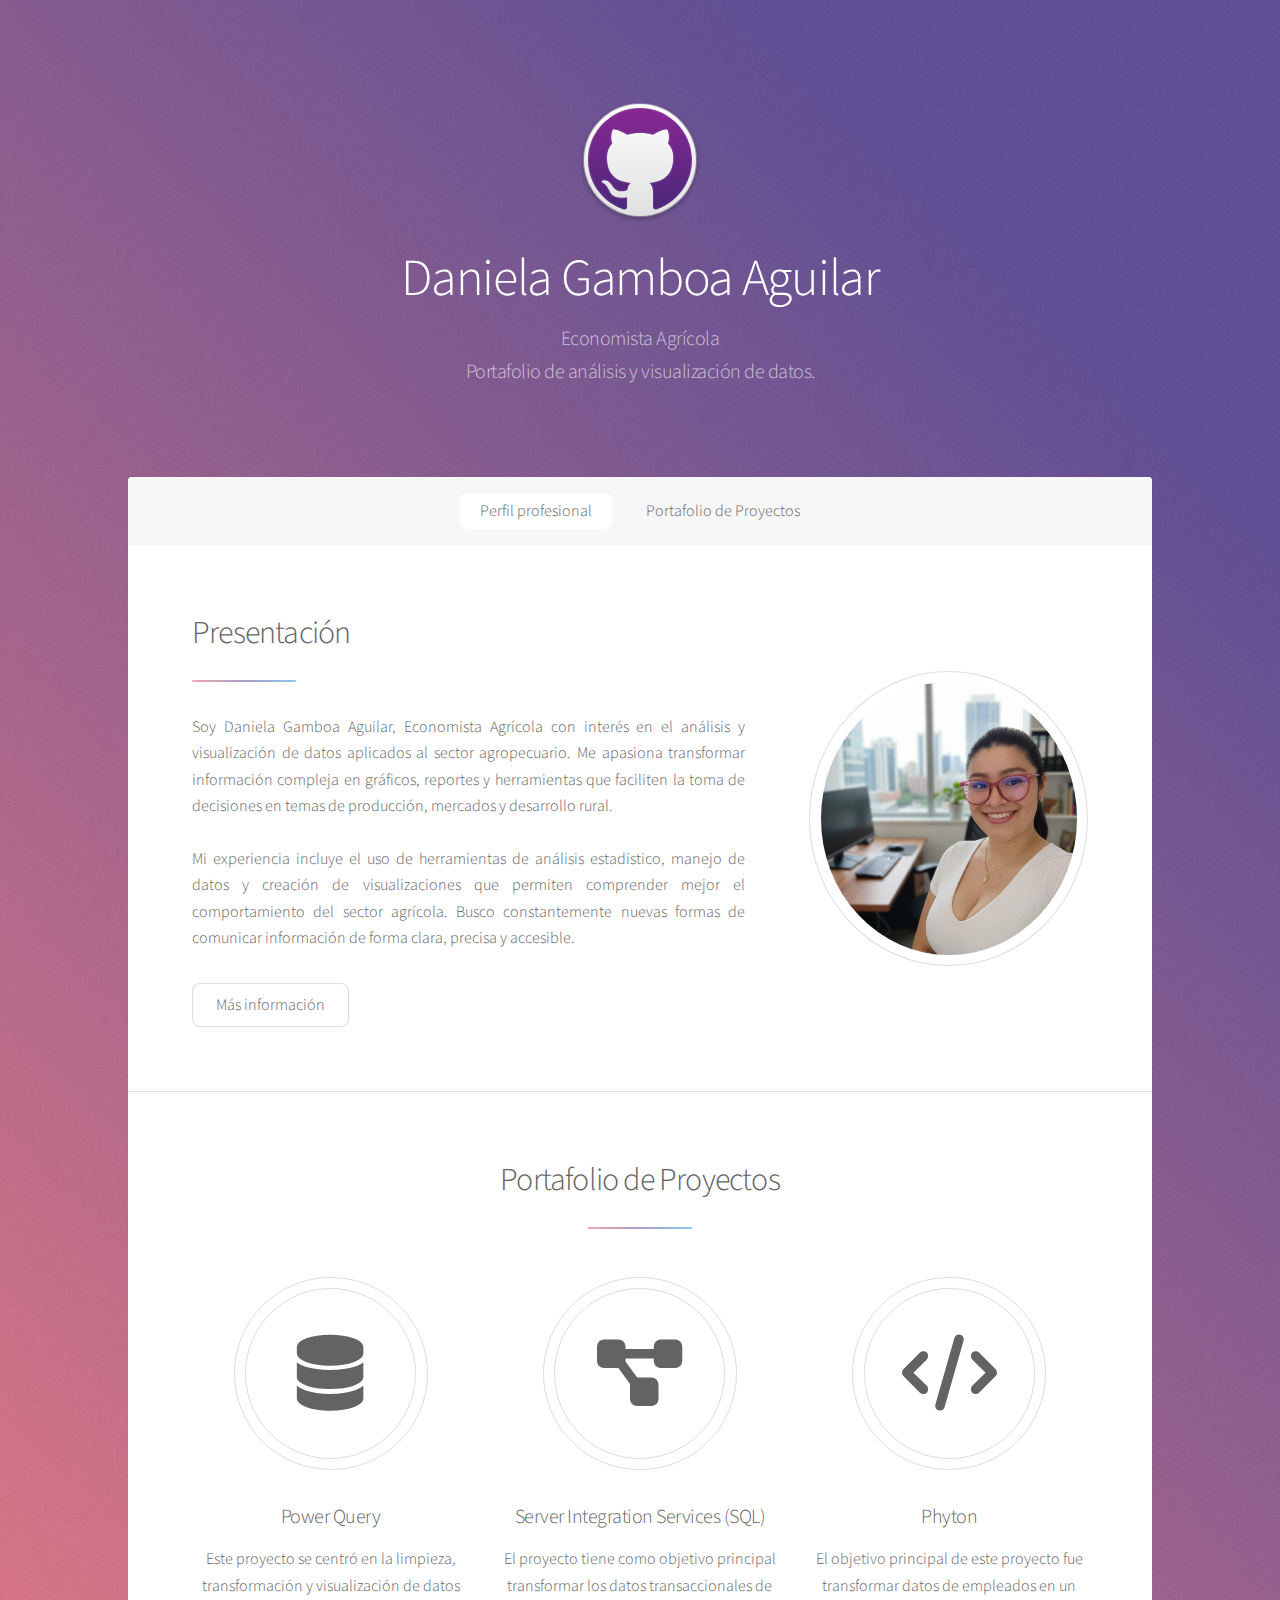
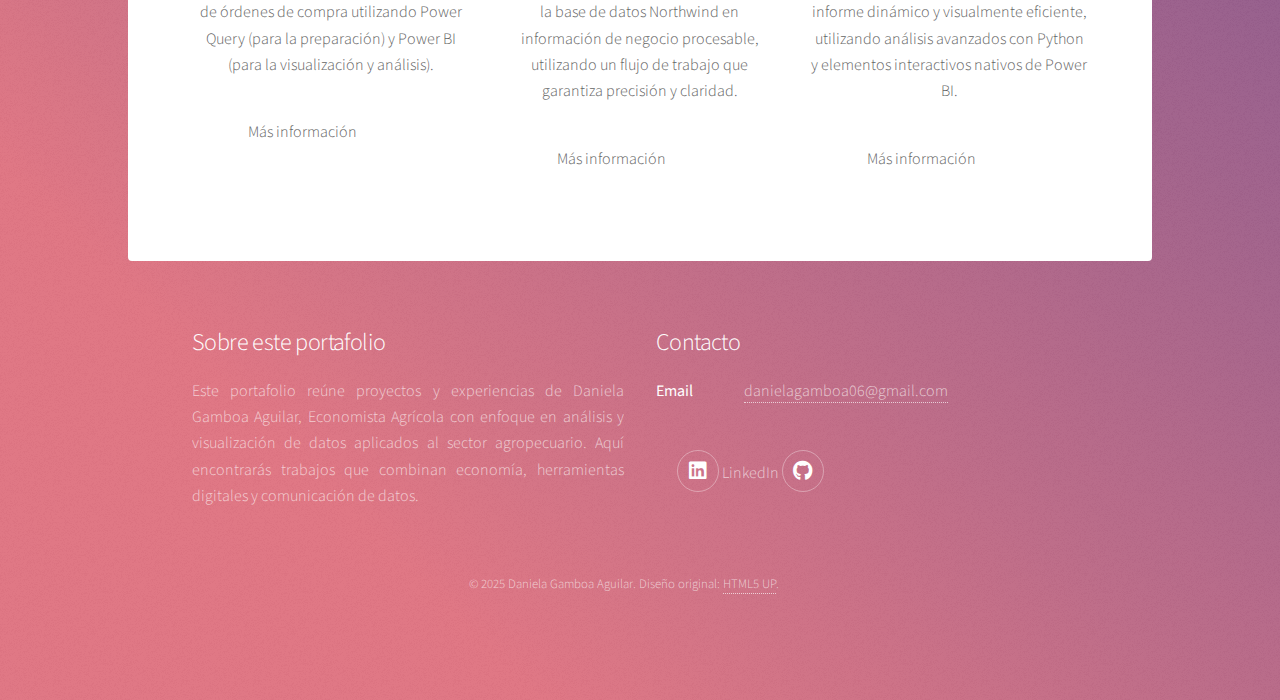
<file: index.html>
<!DOCTYPE HTML>
<!--
	Stellar by HTML5 UP
	html5up.net | @ajlkn
	Free for personal and commercial use under the CCA 3.0 license (html5up.net/license)
-->
<html>
	<head>
		<title>Stellar by HTML5 UP</title>
		<meta charset="utf-8" />
		<meta name="viewport" content="width=device-width, initial-scale=1, user-scalable=no" />
		<link rel="stylesheet" href="assets/css/main.css" />
		<noscript><link rel="stylesheet" href="assets/css/noscript.css" /></noscript>
		<link rel="stylesheet" href="https://cdnjs.cloudflare.com/ajax/libs/font-awesome/6.5.0/css/all.min.css">

	</head>
	<body class="is-preload">

		<!-- Wrapper -->
			<div id="wrapper">

				<!-- Header -->
					<header id="header" class="alt">
						<span class="logo"><img src="images/logo.svg" alt="" /></span>
						<h1>Daniela Gamboa Aguilar</h1>
						<p>Economista Agrícola<br />
						Portafolio de análisis y visualización de datos.</p>
					</header>

				<!-- Nav -->
					<nav id="nav">
						<ul>
							<li><a href="#intro" class="active">Perfil profesional</a></li>
							<li><a href="#first">Portafolio de Proyectos</a></li>							
						</ul>
					</nav>

				<!-- Main -->
					<div id="main">

						<!-- Introduction -->
							<section id="intro" class="main">
								<div class="spotlight">
									<div class="content">
										<header class="major">
											<h2>Presentación</h2>
										</header>
										<p style="text-align: justify;">
											Soy Daniela Gamboa Aguilar, Economista Agrícola con interés en el análisis y visualización de datos 
											aplicados al sector agropecuario. Me apasiona transformar información compleja en gráficos, reportes 
											y herramientas que faciliten la toma de decisiones en temas de producción, mercados y desarrollo rural.
											<br><br>
											Mi experiencia incluye el uso de herramientas de análisis estadístico, manejo de datos y creación de 
											visualizaciones que permiten comprender mejor el comportamiento del sector agrícola. Busco 
											constantemente nuevas formas de comunicar información de forma clara, precisa y accesible.
										</p>

										<ul class="actions">
											<li><a href="generic.html" class="button">Más información</a></li>
										</ul>
									</div>
									<span class="image"><img src="images/Daniela_Perfil.jpeg" alt="" /></span>
								</div>
							</section>

						<!-- First Section -->
							<section id="first" class="main special">
								<header class="major">
									<h2>Portafolio de Proyectos</h2>
								</header>
								<ul class="features">
									<li>
									<a href="https://github.com/danielagamboa06/Portafolio-Daniela/tree/main/PBI" target="_blank">
										<span class="icon solid major fa-database"></span>
									</a>

									<h3>Power Query</h3>
									<p>
										Este proyecto se centró en la limpieza, transformación y visualización de datos de órdenes 
										de compra utilizando Power Query (para la preparación) y Power BI (para la visualización y análisis).
									</p>

									<ul class="actions">
										<li><a href="Power Query.html" class="button">Más información</a></li>
									</ul>
								</li>


									<li>
										<a href="https://github.com/danielagamboa06/Portafolio-Daniela/tree/main/SQL" target="_blank">
    										<span class="icon solid major fa-project-diagram"></span>
										</a>

										<h3>Server Integration Services (SQL)</h3>
										<p>
											El proyecto tiene como objetivo principal transformar los datos transaccionales de la base de datos Northwind en información de negocio procesable, utilizando un flujo de trabajo que garantiza precisión y claridad.
										</p>
									<ul class="actions">
										<li><a href="SQL.html" class="button">Más información</a></li>
									</ul>
								</li>

									<li>
										<a href="https://github.com/danielagamboa06/Portafolio-Daniela/tree/main/Python" target="_blank">
											<span class="icon solid major fa-code"></span>
										</a>

										<h3>Phyton</h3>
										<p>
											El objetivo principal de este proyecto fue transformar datos de empleados en un informe dinámico y visualmente eficiente, utilizando análisis avanzados con Python y elementos interactivos nativos de Power BI.
										</p>
									<ul class="actions">
										<li><a href="Python.html" class="button">Más información</a></li>
									</ul>
								</li>

								</ul>
							</section>	
						
					</div>

				<!-- Footer -->
					<footer id="footer">
						<section>
							<h2>Sobre este portafolio</h2>
							<p style="text-align: justify;">
								Este portafolio reúne proyectos y experiencias de Daniela Gamboa Aguilar, 
								Economista Agrícola con enfoque en análisis y visualización de datos aplicados 
								al sector agropecuario. Aquí encontrarás trabajos que combinan economía, 
								herramientas digitales y comunicación de datos.
							</p>
						</section>

						<section>
					<h2>Contacto</h2>
					<dl class="alt">
						<dt>Email</dt>
						<dd><a href="mailto:danielagamboa06@gmail.com">danielagamboa06@gmail.com</a></dd>
					</dl>

					<ul class="icons">
						<li>
							<li></li><a href="https://www.linkedin.com/in/daniela-gamboa-aguilar-17259b283" target="_blank" class="icon brands fa-linkedin alt"></a></li>
								<span class="label">LinkedIn</span>
							</a>
						</li>
						<li>
							<a href="https://github.com/danielagamboa06" target="_blank" class="icon brands fa-github alt">
								<span class="label">GitHub</span>
							</a>
						</li>
					</ul>
				</section>

						<p class="copyright">
							&copy; 2025 Daniela Gamboa Aguilar. Diseño original: <a href="https://html5up.net">HTML5 UP</a>.
						</p>
					</footer>

			</div>

		<!-- Scripts -->
			<script src="assets/js/jquery.min.js"></script>
			<script src="assets/js/jquery.scrollex.min.js"></script>
			<script src="assets/js/jquery.scrolly.min.js"></script>
			<script src="assets/js/browser.min.js"></script>
			<script src="assets/js/breakpoints.min.js"></script>
			<script src="assets/js/util.js"></script>
			<script src="assets/js/main.js"></script>

	</body>
</html>
</file>
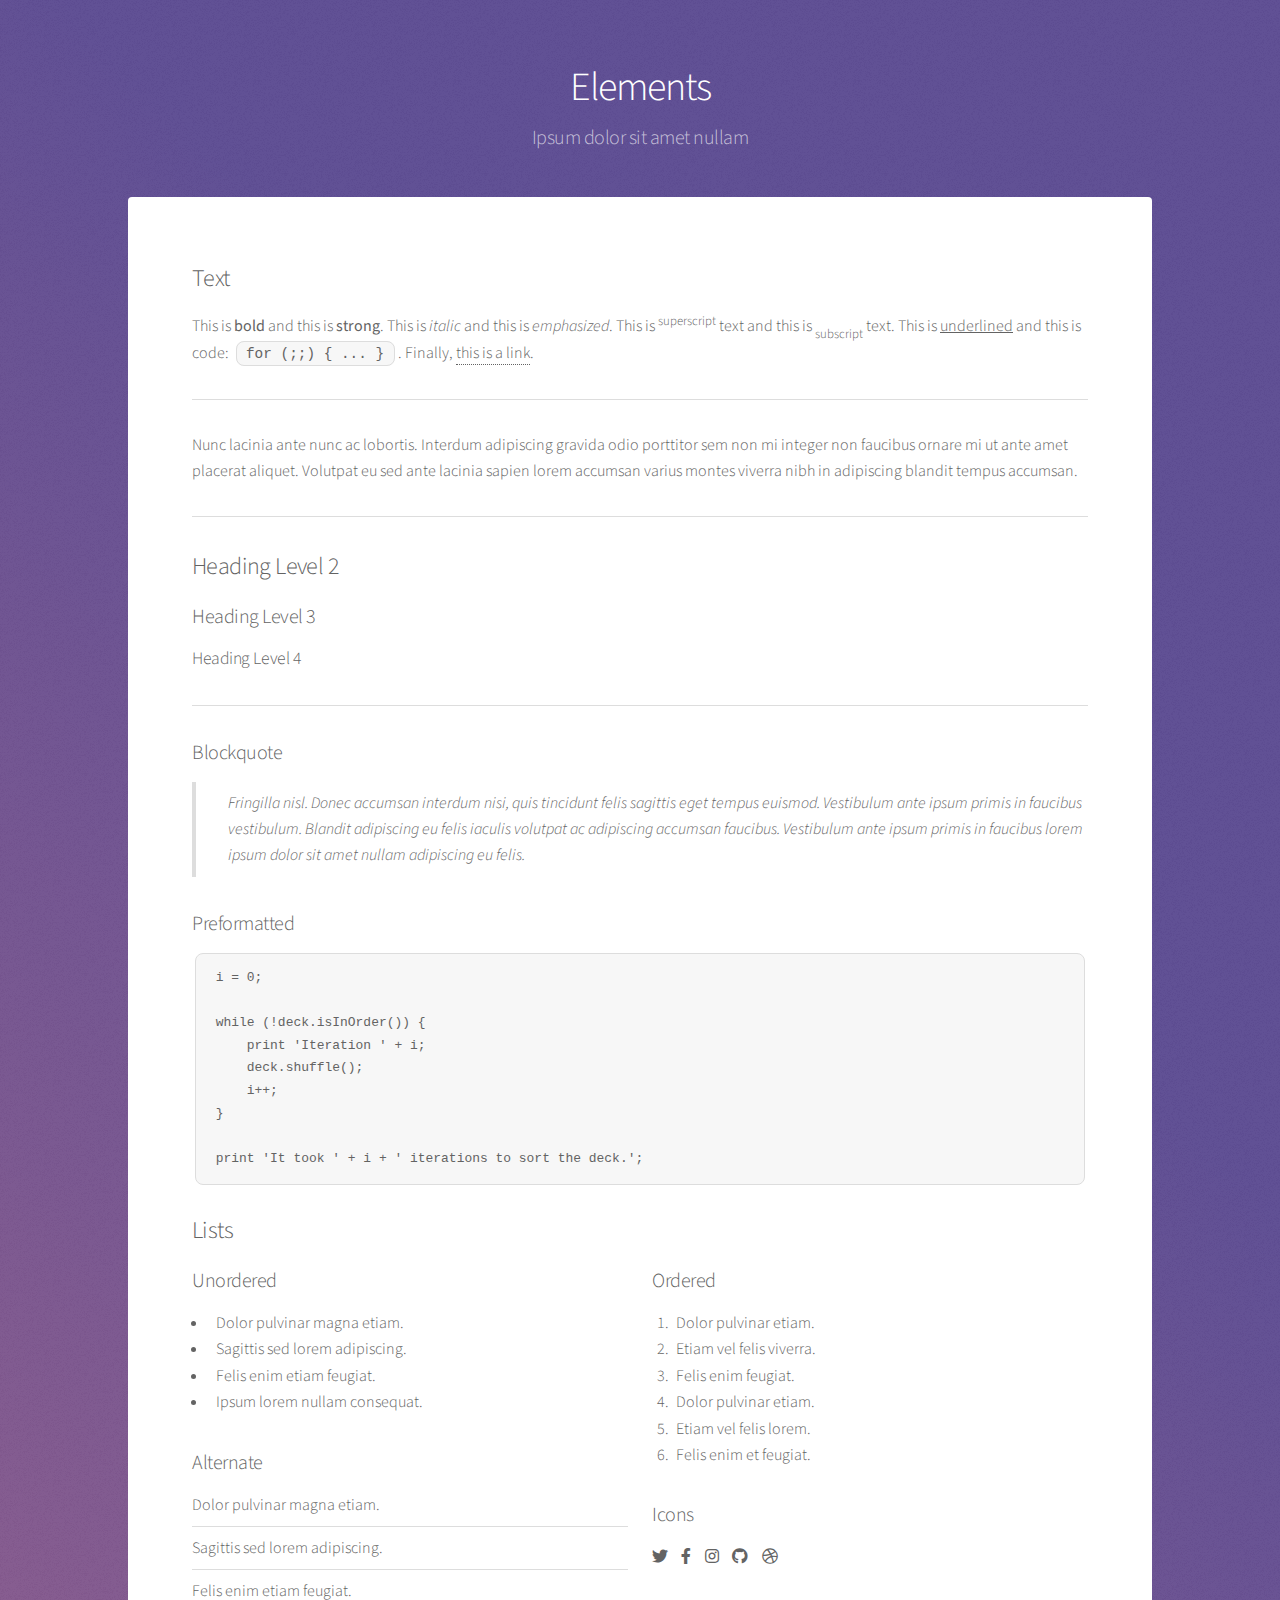
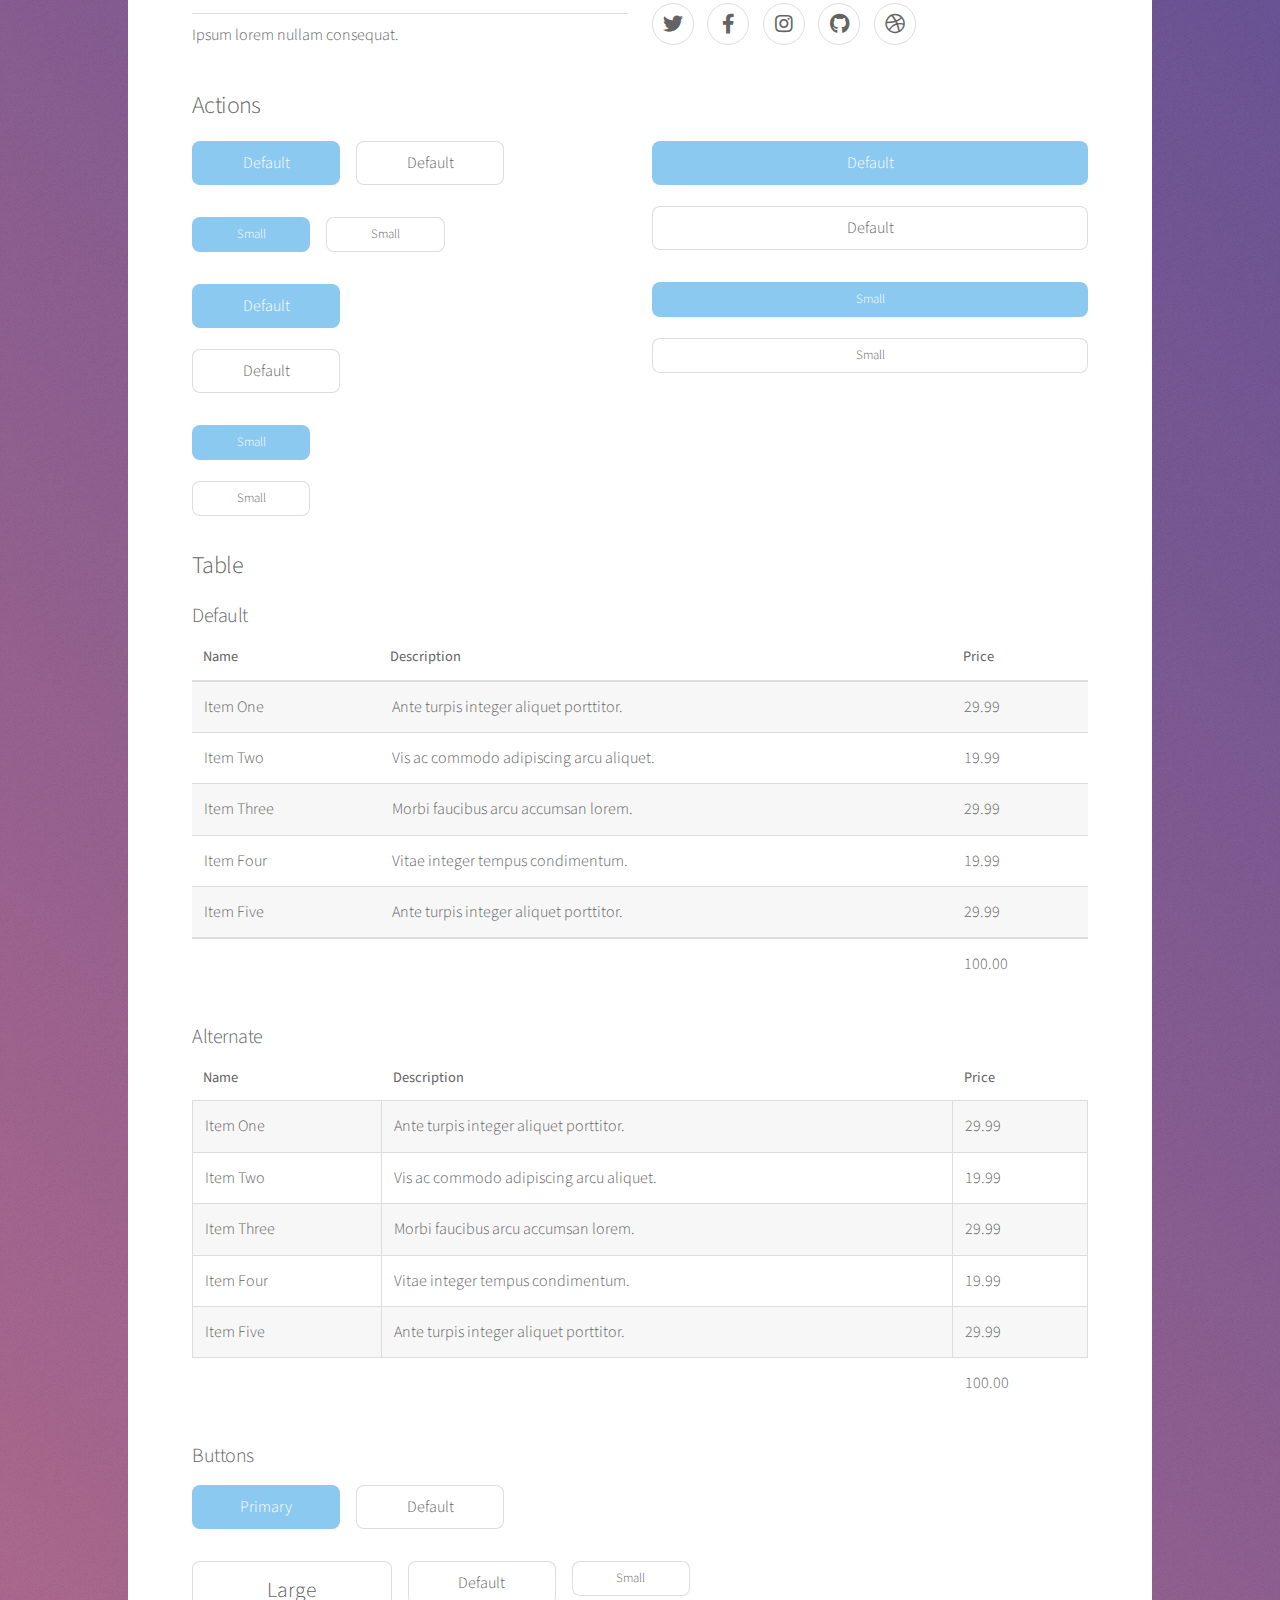
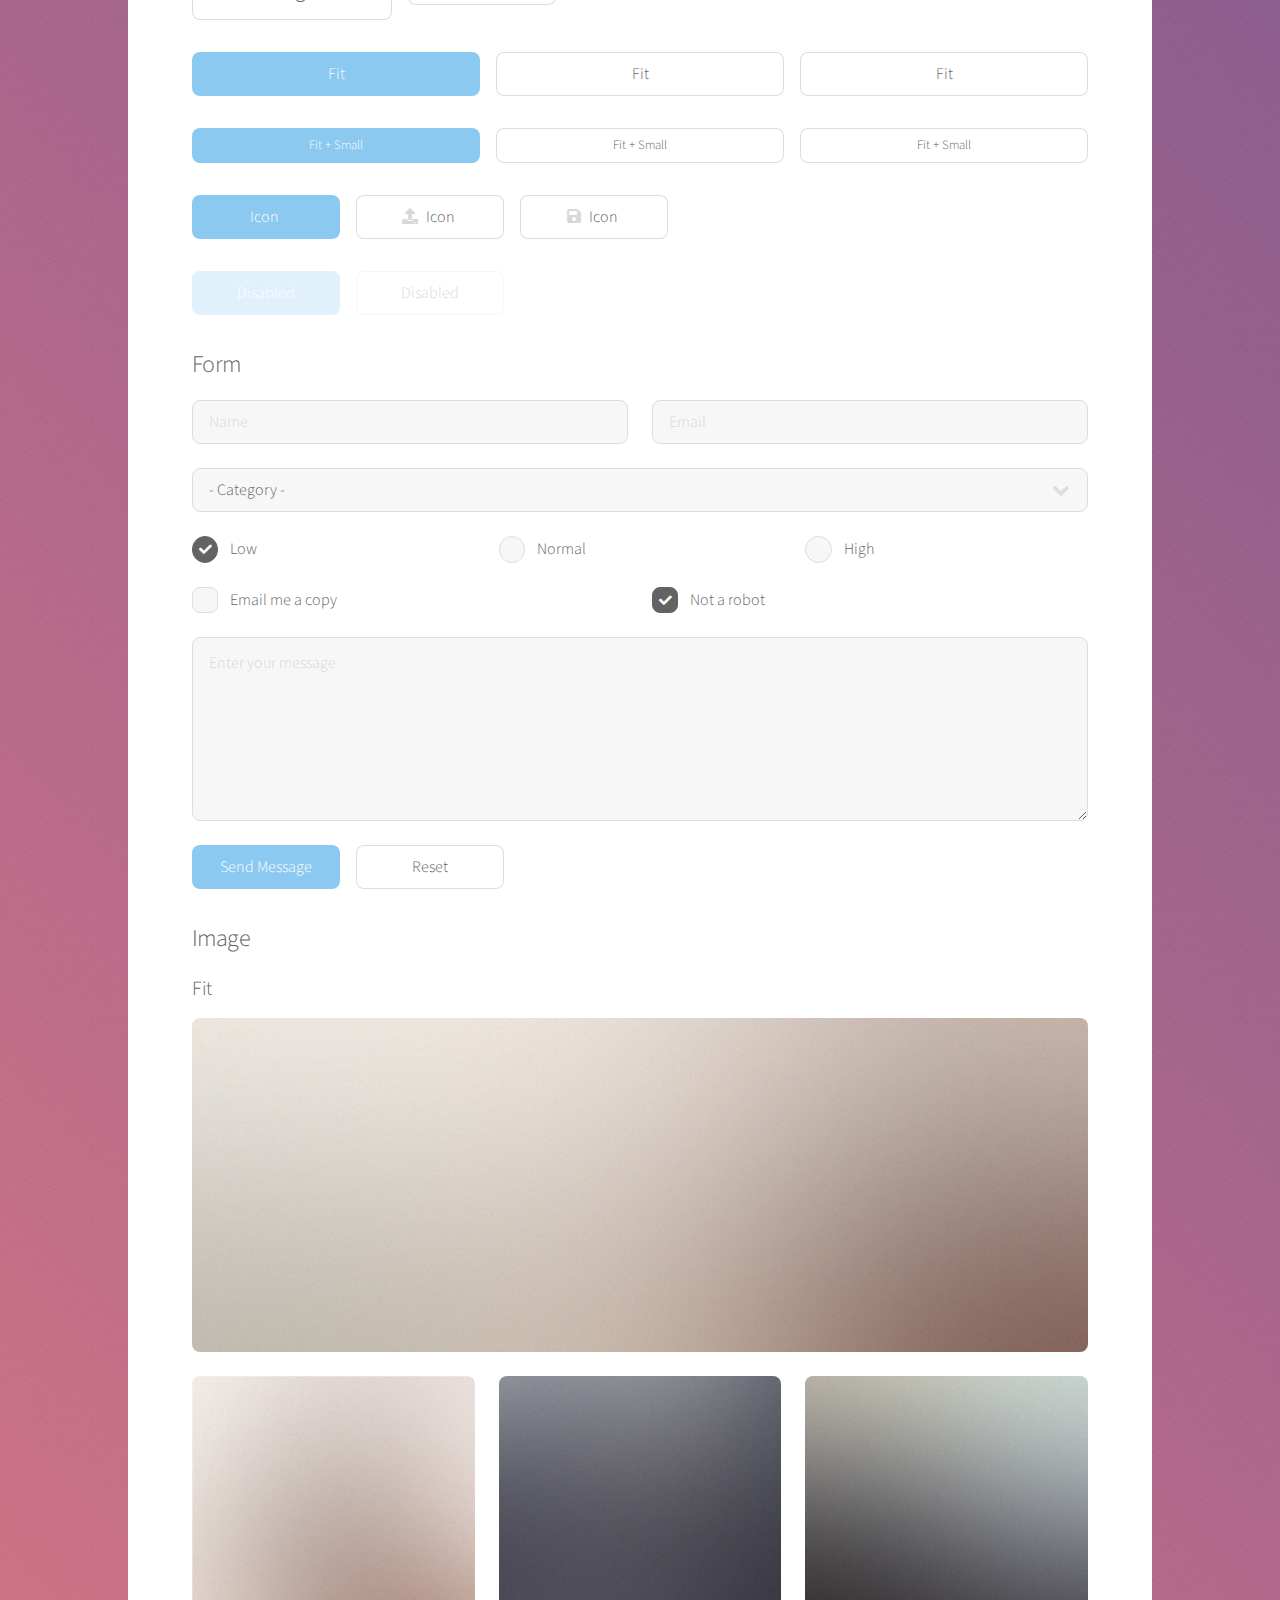
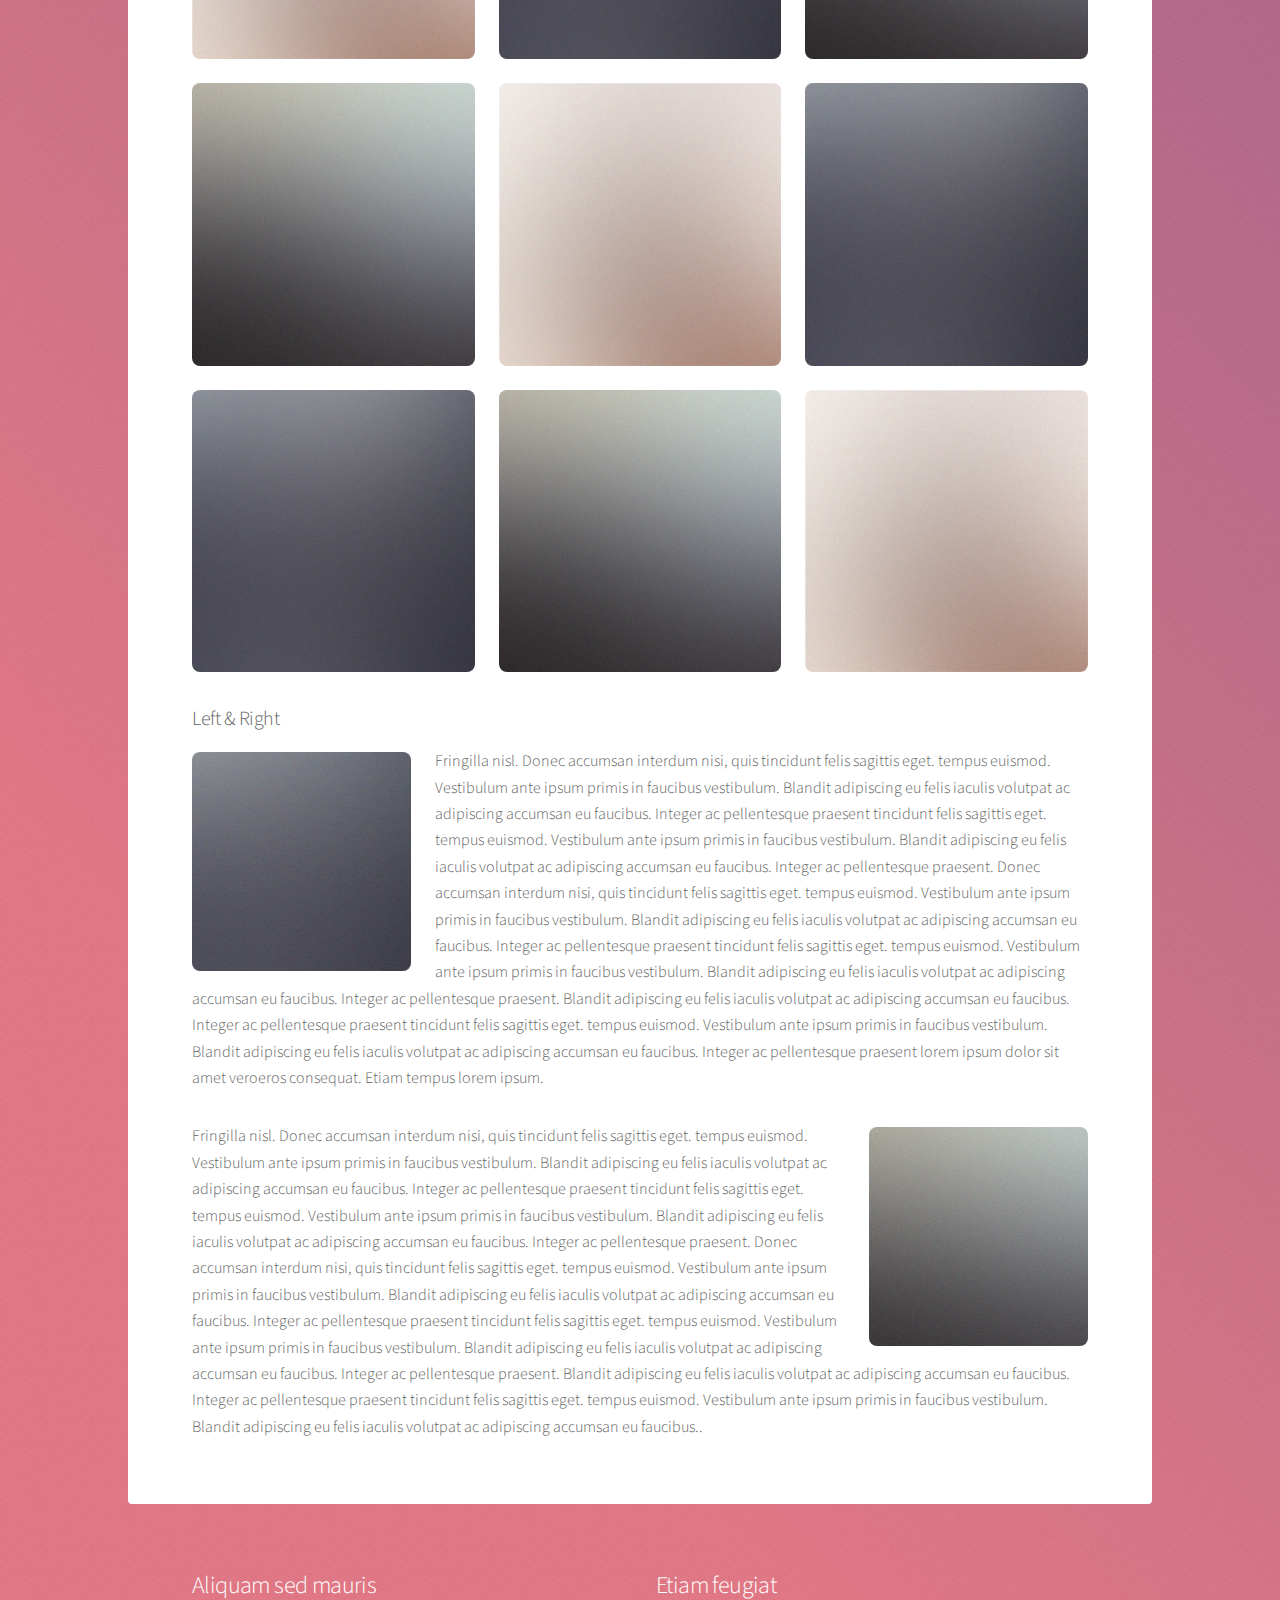
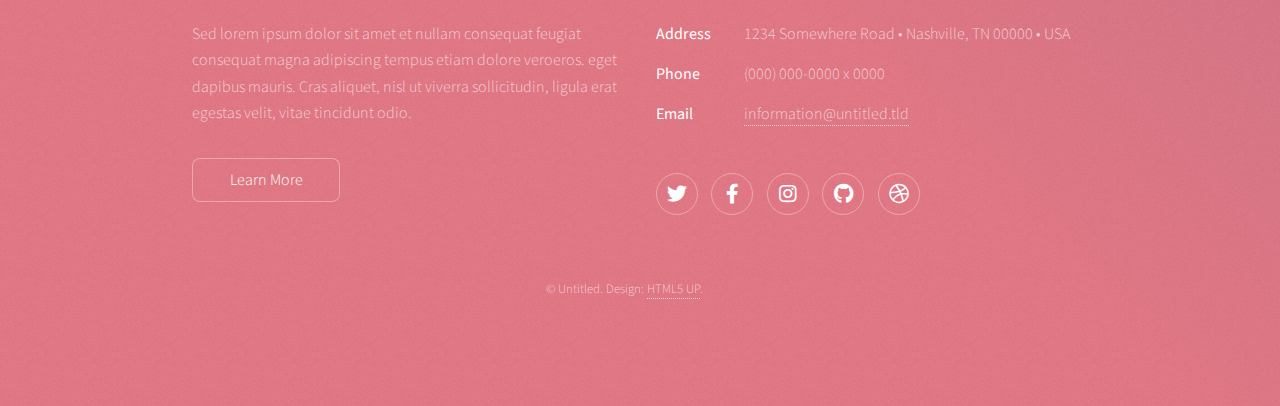
<file: elements.html>
<!DOCTYPE HTML>
<!--
	Stellar by HTML5 UP
	html5up.net | @ajlkn
	Free for personal and commercial use under the CCA 3.0 license (html5up.net/license)
-->
<html>
	<head>
		<title>Elements - Stellar by HTML5 UP</title>
		<meta charset="utf-8" />
		<meta name="viewport" content="width=device-width, initial-scale=1, user-scalable=no" />
		<link rel="stylesheet" href="assets/css/main.css" />
		<noscript><link rel="stylesheet" href="assets/css/noscript.css" /></noscript>
	</head>
	<body class="is-preload">

		<!-- Wrapper -->
			<div id="wrapper">

				<!-- Header -->
					<header id="header">
						<h1>Elements</h1>
						<p>Ipsum dolor sit amet nullam</p>
					</header>

				<!-- Main -->
					<div id="main">

						<!-- Content -->
							<section id="content" class="main">

								<!-- Text -->
									<section>
										<h2>Text</h2>
										<p>This is <b>bold</b> and this is <strong>strong</strong>. This is <i>italic</i> and this is <em>emphasized</em>.
										This is <sup>superscript</sup> text and this is <sub>subscript</sub> text.
										This is <u>underlined</u> and this is code: <code>for (;;) { ... }</code>. Finally, <a href="#">this is a link</a>.</p>
										<hr />
										<p>Nunc lacinia ante nunc ac lobortis. Interdum adipiscing gravida odio porttitor sem non mi integer non faucibus ornare mi ut ante amet placerat aliquet. Volutpat eu sed ante lacinia sapien lorem accumsan varius montes viverra nibh in adipiscing blandit tempus accumsan.</p>
										<hr />
										<h2>Heading Level 2</h2>
										<h3>Heading Level 3</h3>
										<h4>Heading Level 4</h4>
										<hr />
										<h3>Blockquote</h3>
										<blockquote>Fringilla nisl. Donec accumsan interdum nisi, quis tincidunt felis sagittis eget tempus euismod. Vestibulum ante ipsum primis in faucibus vestibulum. Blandit adipiscing eu felis iaculis volutpat ac adipiscing accumsan faucibus. Vestibulum ante ipsum primis in faucibus lorem ipsum dolor sit amet nullam adipiscing eu felis.</blockquote>
										<h3>Preformatted</h3>
										<pre><code>i = 0;

while (!deck.isInOrder()) {
    print 'Iteration ' + i;
    deck.shuffle();
    i++;
}

print 'It took ' + i + ' iterations to sort the deck.';</code></pre>
									</section>

								<!-- Lists -->
									<section>
										<h2>Lists</h2>
										<div class="row">
											<div class="col-6 col-12-medium">
												<h3>Unordered</h3>
												<ul>
													<li>Dolor pulvinar magna etiam.</li>
													<li>Sagittis sed lorem adipiscing.</li>
													<li>Felis enim etiam feugiat.</li>
													<li>Ipsum lorem nullam consequat.</li>
												</ul>
												<h3>Alternate</h3>
												<ul class="alt">
													<li>Dolor pulvinar magna etiam.</li>
													<li>Sagittis sed lorem adipiscing.</li>
													<li>Felis enim etiam feugiat.</li>
													<li>Ipsum lorem nullam consequat.</li>
												</ul>
											</div>
											<div class="col-6 col-12-medium">
												<h3>Ordered</h3>
												<ol>
													<li>Dolor pulvinar etiam.</li>
													<li>Etiam vel felis viverra.</li>
													<li>Felis enim feugiat.</li>
													<li>Dolor pulvinar etiam.</li>
													<li>Etiam vel felis lorem.</li>
													<li>Felis enim et feugiat.</li>
												</ol>
												<h3>Icons</h3>
												<ul class="icons">
													<li><a href="#" class="icon brands fa-twitter"><span class="label">Twitter</span></a></li>
													<li><a href="#" class="icon brands fa-facebook-f"><span class="label">Facebook</span></a></li>
													<li><a href="#" class="icon brands fa-instagram"><span class="label">Instagram</span></a></li>
													<li><a href="#" class="icon brands fa-github"><span class="label">GitHub</span></a></li>
													<li><a href="#" class="icon brands fa-dribbble"><span class="label">Dribbble</span></a></li>
												</ul>
												<ul class="icons">
													<li><a href="#" class="icon brands alt fa-twitter"><span class="label">Twitter</span></a></li>
													<li><a href="#" class="icon brands alt fa-facebook-f"><span class="label">Facebook</span></a></li>
													<li><a href="#" class="icon brands alt fa-instagram"><span class="label">Instagram</span></a></li>
													<li><a href="#" class="icon brands alt fa-github"><span class="label">GitHub</span></a></li>
													<li><a href="#" class="icon brands alt fa-dribbble"><span class="label">Dribbble</span></a></li>
												</ul>
											</div>
										</div>
										<h2>Actions</h2>
										<div class="row">
											<div class="col-6 col-12-medium">
												<ul class="actions">
													<li><a href="#" class="button primary">Default</a></li>
													<li><a href="#" class="button">Default</a></li>
												</ul>
												<ul class="actions small">
													<li><a href="#" class="button primary small">Small</a></li>
													<li><a href="#" class="button small">Small</a></li>
												</ul>
												<ul class="actions stacked">
													<li><a href="#" class="button primary">Default</a></li>
													<li><a href="#" class="button">Default</a></li>
												</ul>
												<ul class="actions stacked">
													<li><a href="#" class="button primary small">Small</a></li>
													<li><a href="#" class="button small">Small</a></li>
												</ul>
											</div>
											<div class="col-6 col-12-medium">
												<ul class="actions stacked">
													<li><a href="#" class="button primary fit">Default</a></li>
													<li><a href="#" class="button fit">Default</a></li>
												</ul>
												<ul class="actions stacked">
													<li><a href="#" class="button primary small fit">Small</a></li>
													<li><a href="#" class="button small fit">Small</a></li>
												</ul>
											</div>
										</div>
									</section>

								<!-- Table -->
									<section>
										<h2>Table</h2>
										<h3>Default</h3>
										<div class="table-wrapper">
											<table>
												<thead>
													<tr>
														<th>Name</th>
														<th>Description</th>
														<th>Price</th>
													</tr>
												</thead>
												<tbody>
													<tr>
														<td>Item One</td>
														<td>Ante turpis integer aliquet porttitor.</td>
														<td>29.99</td>
													</tr>
													<tr>
														<td>Item Two</td>
														<td>Vis ac commodo adipiscing arcu aliquet.</td>
														<td>19.99</td>
													</tr>
													<tr>
														<td>Item Three</td>
														<td> Morbi faucibus arcu accumsan lorem.</td>
														<td>29.99</td>
													</tr>
													<tr>
														<td>Item Four</td>
														<td>Vitae integer tempus condimentum.</td>
														<td>19.99</td>
													</tr>
													<tr>
														<td>Item Five</td>
														<td>Ante turpis integer aliquet porttitor.</td>
														<td>29.99</td>
													</tr>
												</tbody>
												<tfoot>
													<tr>
														<td colspan="2"></td>
														<td>100.00</td>
													</tr>
												</tfoot>
											</table>
										</div>

										<h3>Alternate</h3>
										<div class="table-wrapper">
											<table class="alt">
												<thead>
													<tr>
														<th>Name</th>
														<th>Description</th>
														<th>Price</th>
													</tr>
												</thead>
												<tbody>
													<tr>
														<td>Item One</td>
														<td>Ante turpis integer aliquet porttitor.</td>
														<td>29.99</td>
													</tr>
													<tr>
														<td>Item Two</td>
														<td>Vis ac commodo adipiscing arcu aliquet.</td>
														<td>19.99</td>
													</tr>
													<tr>
														<td>Item Three</td>
														<td> Morbi faucibus arcu accumsan lorem.</td>
														<td>29.99</td>
													</tr>
													<tr>
														<td>Item Four</td>
														<td>Vitae integer tempus condimentum.</td>
														<td>19.99</td>
													</tr>
													<tr>
														<td>Item Five</td>
														<td>Ante turpis integer aliquet porttitor.</td>
														<td>29.99</td>
													</tr>
												</tbody>
												<tfoot>
													<tr>
														<td colspan="2"></td>
														<td>100.00</td>
													</tr>
												</tfoot>
											</table>
										</div>
									</section>

								<!-- Buttons -->
									<section>
										<h3>Buttons</h3>
										<ul class="actions">
											<li><a href="#" class="button primary">Primary</a></li>
											<li><a href="#" class="button">Default</a></li>
										</ul>
										<ul class="actions">
											<li><a href="#" class="button large">Large</a></li>
											<li><a href="#" class="button">Default</a></li>
											<li><a href="#" class="button small">Small</a></li>
										</ul>
										<ul class="actions fit">
											<li><a href="#" class="button primary fit">Fit</a></li>
											<li><a href="#" class="button fit">Fit</a></li>
											<li><a href="#" class="button fit">Fit</a></li>
										</ul>
										<ul class="actions fit small">
											<li><a href="#" class="button primary fit small">Fit + Small</a></li>
											<li><a href="#" class="button fit small">Fit + Small</a></li>
											<li><a href="#" class="button fit small">Fit + Small</a></li>
										</ul>
										<ul class="actions">
											<li><a href="#" class="button primary icon solidfa-download">Icon</a></li>
											<li><a href="#" class="button icon solid fa-upload">Icon</a></li>
											<li><a href="#" class="button icon solid fa-save">Icon</a></li>
										</ul>
										<ul class="actions">
											<li><span class="button primary disabled">Disabled</span></li>
											<li><span class="button disabled">Disabled</span></li>
										</ul>
									</section>

								<!-- Form -->
									<section>
										<h2>Form</h2>
										<form method="post" action="#">
											<div class="row gtr-uniform">
												<div class="col-6 col-12-xsmall">
													<input type="text" name="demo-name" id="demo-name" value="" placeholder="Name" />
												</div>
												<div class="col-6 col-12-xsmall">
													<input type="email" name="demo-email" id="demo-email" value="" placeholder="Email" />
												</div>
												<div class="col-12">
													<select name="demo-category" id="demo-category">
														<option value="">- Category -</option>
														<option value="1">Manufacturing</option>
														<option value="1">Shipping</option>
														<option value="1">Administration</option>
														<option value="1">Human Resources</option>
													</select>
												</div>
												<div class="col-4 col-12-small">
													<input type="radio" id="demo-priority-low" name="demo-priority" checked>
													<label for="demo-priority-low">Low</label>
												</div>
												<div class="col-4 col-12-small">
													<input type="radio" id="demo-priority-normal" name="demo-priority">
													<label for="demo-priority-normal">Normal</label>
												</div>
												<div class="col-4 col-12-small">
													<input type="radio" id="demo-priority-high" name="demo-priority">
													<label for="demo-priority-high">High</label>
												</div>
												<div class="col-6 col-12-small">
													<input type="checkbox" id="demo-copy" name="demo-copy">
													<label for="demo-copy">Email me a copy</label>
												</div>
												<div class="col-6 col-12-small">
													<input type="checkbox" id="demo-human" name="demo-human" checked>
													<label for="demo-human">Not a robot</label>
												</div>
												<div class="col-12">
													<textarea name="demo-message" id="demo-message" placeholder="Enter your message" rows="6"></textarea>
												</div>
												<div class="col-12">
													<ul class="actions">
														<li><input type="submit" value="Send Message" class="primary" /></li>
														<li><input type="reset" value="Reset" /></li>
													</ul>
												</div>
											</div>
										</form>
									</section>

								<!-- Image -->
									<section>
										<h2>Image</h2>
										<h3>Fit</h3>
										<div class="box alt">
											<div class="row gtr-uniform">
												<div class="col-12"><span class="image fit"><img src="images/pic04.jpg" alt="" /></span></div>
												<div class="col-4"><span class="image fit"><img src="images/pic01.jpg" alt="" /></span></div>
												<div class="col-4"><span class="image fit"><img src="images/pic02.jpg" alt="" /></span></div>
												<div class="col-4"><span class="image fit"><img src="images/pic03.jpg" alt="" /></span></div>
												<div class="col-4"><span class="image fit"><img src="images/pic03.jpg" alt="" /></span></div>
												<div class="col-4"><span class="image fit"><img src="images/pic01.jpg" alt="" /></span></div>
												<div class="col-4"><span class="image fit"><img src="images/pic02.jpg" alt="" /></span></div>
												<div class="col-4"><span class="image fit"><img src="images/pic02.jpg" alt="" /></span></div>
												<div class="col-4"><span class="image fit"><img src="images/pic03.jpg" alt="" /></span></div>
												<div class="col-4"><span class="image fit"><img src="images/pic01.jpg" alt="" /></span></div>
											</div>
										</div>
										<h3>Left &amp; Right</h3>
										<p><span class="image left"><img src="images/pic05.jpg" alt="" /></span>Fringilla nisl. Donec accumsan interdum nisi, quis tincidunt felis sagittis eget. tempus euismod. Vestibulum ante ipsum primis in faucibus vestibulum. Blandit adipiscing eu felis iaculis volutpat ac adipiscing accumsan eu faucibus. Integer ac pellentesque praesent tincidunt felis sagittis eget. tempus euismod. Vestibulum ante ipsum primis in faucibus vestibulum. Blandit adipiscing eu felis iaculis volutpat ac adipiscing accumsan eu faucibus. Integer ac pellentesque praesent. Donec accumsan interdum nisi, quis tincidunt felis sagittis eget. tempus euismod. Vestibulum ante ipsum primis in faucibus vestibulum. Blandit adipiscing eu felis iaculis volutpat ac adipiscing accumsan eu faucibus. Integer ac pellentesque praesent tincidunt felis sagittis eget. tempus euismod. Vestibulum ante ipsum primis in faucibus vestibulum. Blandit adipiscing eu felis iaculis volutpat ac adipiscing accumsan eu faucibus. Integer ac pellentesque praesent. Blandit adipiscing eu felis iaculis volutpat ac adipiscing accumsan eu faucibus. Integer ac pellentesque praesent tincidunt felis sagittis eget. tempus euismod. Vestibulum ante ipsum primis in faucibus vestibulum. Blandit adipiscing eu felis iaculis volutpat ac adipiscing accumsan eu faucibus. Integer ac pellentesque praesent lorem ipsum dolor sit amet veroeros consequat. Etiam tempus lorem ipsum.</p>
										<p><span class="image right"><img src="images/pic06.jpg" alt="" /></span>Fringilla nisl. Donec accumsan interdum nisi, quis tincidunt felis sagittis eget. tempus euismod. Vestibulum ante ipsum primis in faucibus vestibulum. Blandit adipiscing eu felis iaculis volutpat ac adipiscing accumsan eu faucibus. Integer ac pellentesque praesent tincidunt felis sagittis eget. tempus euismod. Vestibulum ante ipsum primis in faucibus vestibulum. Blandit adipiscing eu felis iaculis volutpat ac adipiscing accumsan eu faucibus. Integer ac pellentesque praesent. Donec accumsan interdum nisi, quis tincidunt felis sagittis eget. tempus euismod. Vestibulum ante ipsum primis in faucibus vestibulum. Blandit adipiscing eu felis iaculis volutpat ac adipiscing accumsan eu faucibus. Integer ac pellentesque praesent tincidunt felis sagittis eget. tempus euismod. Vestibulum ante ipsum primis in faucibus vestibulum. Blandit adipiscing eu felis iaculis volutpat ac adipiscing accumsan eu faucibus. Integer ac pellentesque praesent. Blandit adipiscing eu felis iaculis volutpat ac adipiscing accumsan eu faucibus. Integer ac pellentesque praesent tincidunt felis sagittis eget. tempus euismod. Vestibulum ante ipsum primis in faucibus vestibulum. Blandit adipiscing eu felis iaculis volutpat ac adipiscing accumsan eu faucibus..</p>
									</section>

							</section>

					</div>

				<!-- Footer -->
					<footer id="footer">
						<section>
							<h2>Aliquam sed mauris</h2>
							<p>Sed lorem ipsum dolor sit amet et nullam consequat feugiat consequat magna adipiscing tempus etiam dolore veroeros. eget dapibus mauris. Cras aliquet, nisl ut viverra sollicitudin, ligula erat egestas velit, vitae tincidunt odio.</p>
							<ul class="actions">
								<li><a href="#" class="button">Learn More</a></li>
							</ul>
						</section>
						<section>
							<h2>Etiam feugiat</h2>
							<dl class="alt">
								<dt>Address</dt>
								<dd>1234 Somewhere Road &bull; Nashville, TN 00000 &bull; USA</dd>
								<dt>Phone</dt>
								<dd>(000) 000-0000 x 0000</dd>
								<dt>Email</dt>
								<dd><a href="#">information@untitled.tld</a></dd>
							</dl>
							<ul class="icons">
								<li><a href="#" class="icon brands fa-twitter alt"><span class="label">Twitter</span></a></li>
								<li><a href="#" class="icon brands fa-facebook-f alt"><span class="label">Facebook</span></a></li>
								<li><a href="#" class="icon brands fa-instagram alt"><span class="label">Instagram</span></a></li>
								<li><a href="#" class="icon brands fa-github alt"><span class="label">GitHub</span></a></li>
								<li><a href="#" class="icon brands fa-dribbble alt"><span class="label">Dribbble</span></a></li>
							</ul>
						</section>
						<p class="copyright">&copy; Untitled. Design: <a href="https://html5up.net">HTML5 UP</a>.</p>
					</footer>

			</div>

		<!-- Scripts -->
			<script src="assets/js/jquery.min.js"></script>
			<script src="assets/js/jquery.scrollex.min.js"></script>
			<script src="assets/js/jquery.scrolly.min.js"></script>
			<script src="assets/js/browser.min.js"></script>
			<script src="assets/js/breakpoints.min.js"></script>
			<script src="assets/js/util.js"></script>
			<script src="assets/js/main.js"></script>

	</body>
</html>
</file>
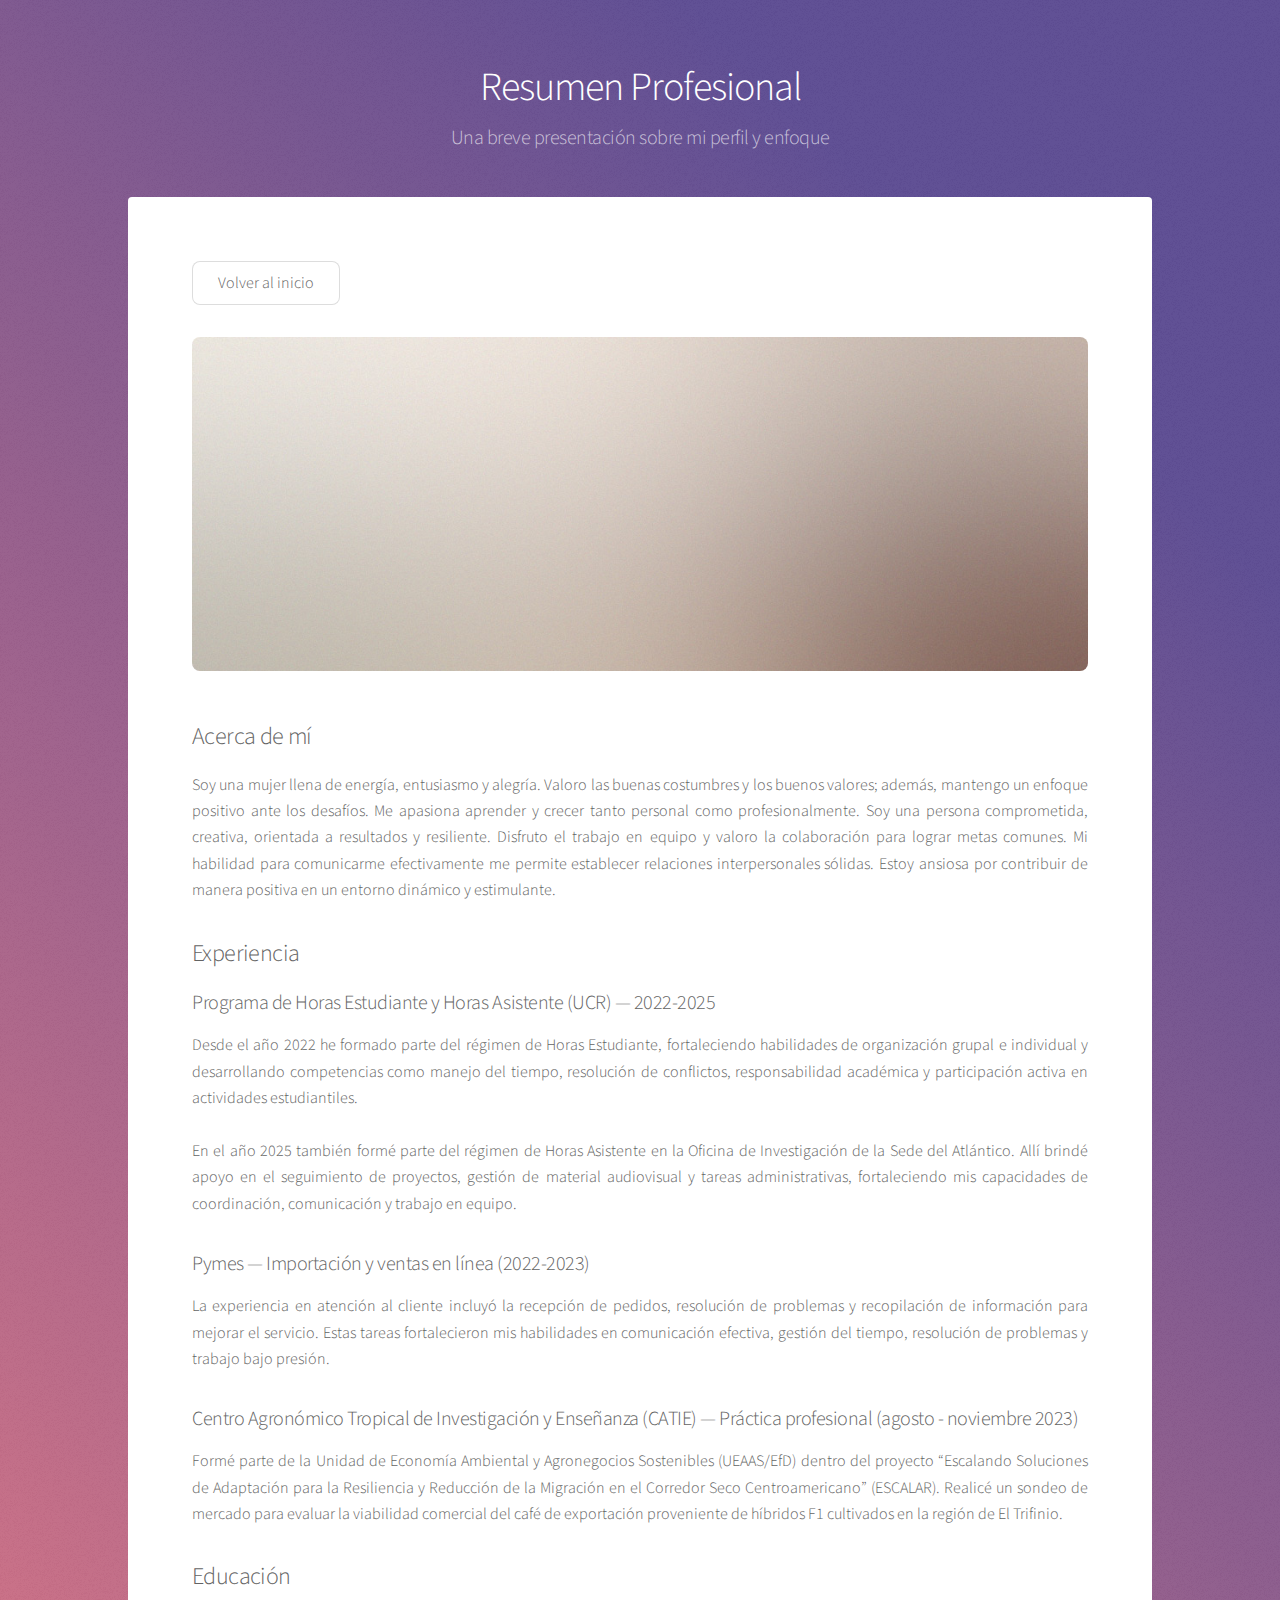
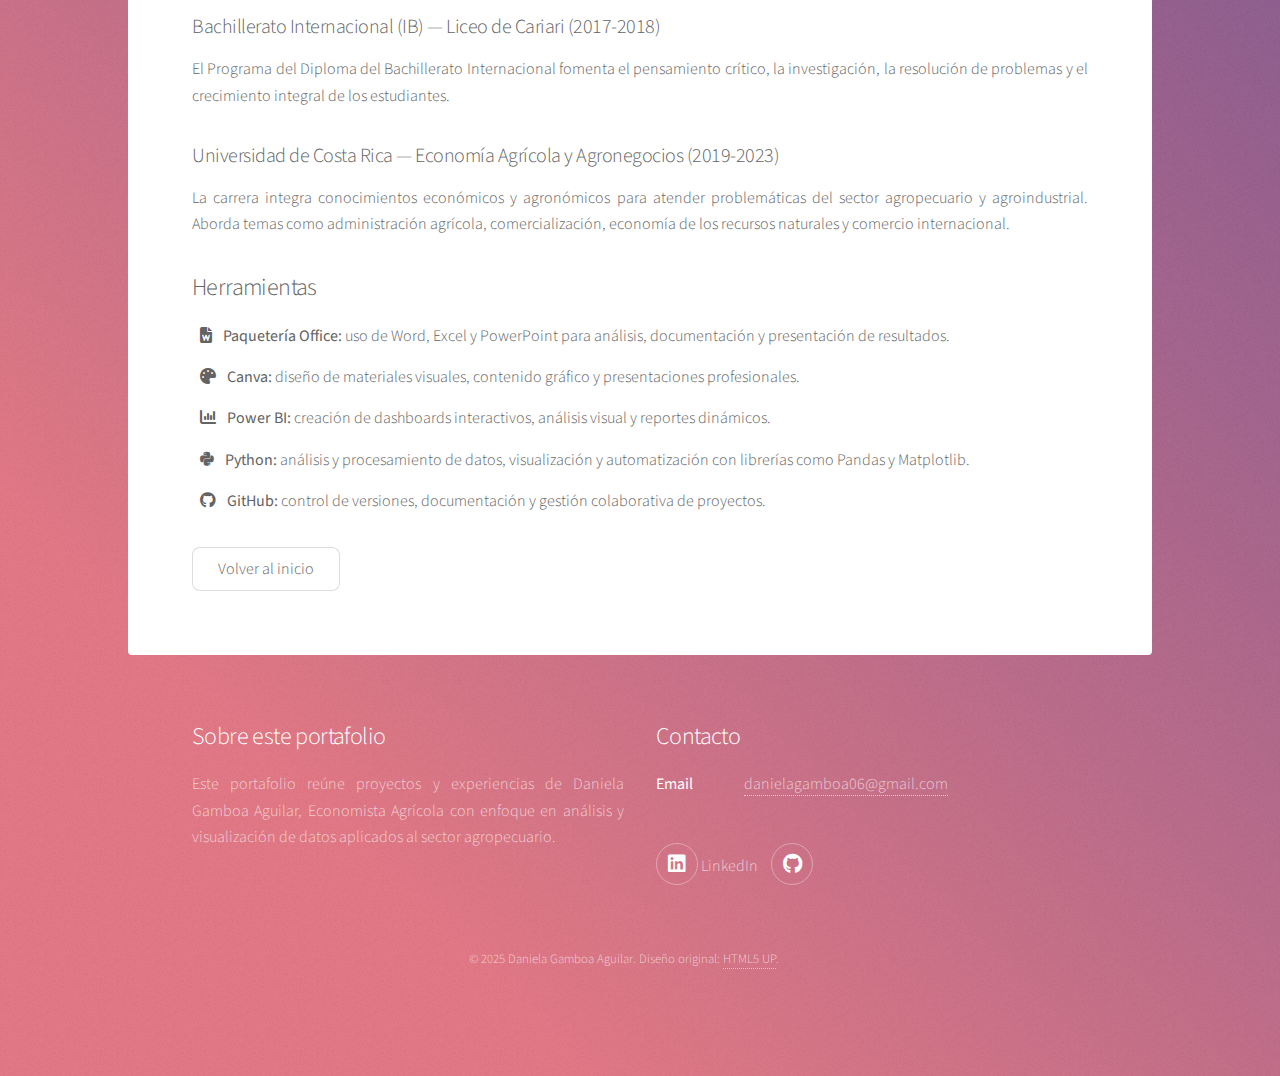
<file: generic.html>
<!DOCTYPE HTML>
<!--
	Stellar by HTML5 UP
	html5up.net | @ajlkn
	Free for personal and commercial use under the CCA 3.0 license (html5up.net/license)
-->
<html>
	<head>
		<title>Resumen Profesional - Daniela Gamboa Aguilar</title>
		<meta charset="utf-8" />
		<meta name="viewport" content="width=device-width, initial-scale=1, user-scalable=no" />
		<link rel="stylesheet" href="assets/css/main.css" />
		<noscript><link rel="stylesheet" href="assets/css/noscript.css" /></noscript>
		<link rel="stylesheet" href="https://cdnjs.cloudflare.com/ajax/libs/font-awesome/6.5.0/css/all.min.css">
	</head>

	<body class="is-preload">

		<!-- Wrapper -->
		<div id="wrapper">

			<!-- Header -->
			<header id="header">
				<h1>Resumen Profesional</h1>
				<p>Una breve presentación sobre mi perfil y enfoque</p>
			</header>

			<!-- Main -->
			<div id="main">

				<!-- Content -->
				<section id="content" class="main">

					<!-- Botón para volver al inicio -->
					<ul class="actions">
						<li><a href="index.html" class="button">Volver al inicio</a></li>
					</ul>

					<!-- Foto -->
					<span class="image main">
						<img src="images/pic04.jpg" alt="Foto de Daniela Gamboa Aguilar" />
					</span>

					<h2>Acerca de mí</h2>
					<p style="text-align: justify;">
						Soy una mujer llena de energía, entusiasmo y alegría. Valoro las buenas costumbres y los buenos valores;
						además, mantengo un enfoque positivo ante los desafíos. Me apasiona aprender y crecer tanto personal 
						como profesionalmente. Soy una persona comprometida, creativa, orientada a resultados y resiliente.
						Disfruto el trabajo en equipo y valoro la colaboración para lograr metas comunes. Mi habilidad para 
						comunicarme efectivamente me permite establecer relaciones interpersonales sólidas. 
						Estoy ansiosa por contribuir de manera positiva en un entorno dinámico y estimulante.
					</p>

					<h2>Experiencia</h2>

					<h3>Programa de Horas Estudiante y Horas Asistente (UCR) — 2022-2025</h3>
					<p style="text-align: justify;">
						Desde el año 2022 he formado parte del régimen de Horas Estudiante, fortaleciendo habilidades de 
						organización grupal e individual y desarrollando competencias como manejo del tiempo, resolución 
						de conflictos, responsabilidad académica y participación activa en actividades estudiantiles.
						<br><br>
						En el año 2025 también formé parte del régimen de Horas Asistente en la Oficina de Investigación 
						de la Sede del Atlántico. Allí brindé apoyo en el seguimiento de proyectos, gestión de material 
						audiovisual y tareas administrativas, fortaleciendo mis capacidades de coordinación, comunicación 
						y trabajo en equipo.
					</p>

					<h3>Pymes — Importación y ventas en línea (2022-2023)</h3>
					<p style="text-align: justify;">
						La experiencia en atención al cliente incluyó la recepción de pedidos, resolución de problemas 
						y recopilación de información para mejorar el servicio. Estas tareas fortalecieron mis habilidades 
						en comunicación efectiva, gestión del tiempo, resolución de problemas y trabajo bajo presión.
					</p>

					<h3>Centro Agronómico Tropical de Investigación y Enseñanza (CATIE) — Práctica profesional (agosto - noviembre 2023)</h3>
					<p style="text-align: justify;">
						Formé parte de la Unidad de Economía Ambiental y Agronegocios Sostenibles (UEAAS/EfD) dentro del proyecto 
						“Escalando Soluciones de Adaptación para la Resiliencia y Reducción de la Migración en el Corredor Seco 
						Centroamericano” (ESCALAR). Realicé un sondeo de mercado para evaluar la viabilidad comercial del café 
						de exportación proveniente de híbridos F1 cultivados en la región de El Trifinio.
					</p>

					<h2>Educación</h2>

					<h3>Bachillerato Internacional (IB) — Liceo de Cariari (2017-2018)</h3>
					<p style="text-align: justify;">
						El Programa del Diploma del Bachillerato Internacional fomenta el pensamiento crítico, la investigación, 
						la resolución de problemas y el crecimiento integral de los estudiantes.
					</p>

					<h3>Universidad de Costa Rica — Economía Agrícola y Agronegocios (2019-2023)</h3>
					<p style="text-align: justify;">
						La carrera integra conocimientos económicos y agronómicos para atender problemáticas del sector agropecuario 
						y agroindustrial. Aborda temas como administración agrícola, comercialización, economía de los recursos naturales 
						y comercio internacional.
					</p>

					<h2>Herramientas</h2>

					<ul style="list-style: none; padding: 0;">

						<li style="margin-bottom: 15px;">
							<i class="fa-solid fa-file-word" style="margin-right: 8px;"></i>
							<strong>Paquetería Office:</strong> uso de Word, Excel y PowerPoint para análisis, documentación y presentación de resultados.
						</li>

						<li style="margin-bottom: 15px;">
							<i class="fa-solid fa-palette" style="margin-right: 8px;"></i>
							<strong>Canva:</strong> diseño de materiales visuales, contenido gráfico y presentaciones profesionales.
						</li>

						<li style="margin-bottom: 15px;">
							<i class="fa-solid fa-chart-column" style="margin-right: 8px;"></i>
							<strong>Power BI:</strong> creación de dashboards interactivos, análisis visual y reportes dinámicos.
						</li>

						<li style="margin-bottom: 15px;">
							<i class="fa-brands fa-python" style="margin-right: 8px;"></i>
							<strong>Python:</strong> análisis y procesamiento de datos, visualización y automatización con librerías como Pandas y Matplotlib.
						</li>

						<li style="margin-bottom: 15px;">
							<i class="fa-brands fa-github" style="margin-right: 8px;"></i>
							<strong>GitHub:</strong> control de versiones, documentación y gestión colaborativa de proyectos.
						</li>

					</ul>

					<!-- Botón al final del contenido -->
					<ul class="actions">
						<li><a href="index.html" class="button">Volver al inicio</a></li>
					</ul>

				</section>

			</div>

			<!-- Footer -->
			<footer id="footer">
				<section>
					<h2>Sobre este portafolio</h2>
					<p style="text-align: justify;">
						Este portafolio reúne proyectos y experiencias de Daniela Gamboa Aguilar, Economista Agrícola con enfoque 
						en análisis y visualización de datos aplicados al sector agropecuario.
					</p>
				</section>

				<section>
					<h2>Contacto</h2>
					<dl class="alt">
						<dt>Email</dt>
						<dd><a href="mailto:danielagamboa06@gmail.com">danielagamboa06@gmail.com</a></dd>
					</dl>

					<ul class="icons">
						<li>
							<a href="https://www.linkedin.com/in/daniela-gamboa-aguilar-17259b283" target="_blank" class="icon brands fa-linkedin alt"></a>
								<span class="label">LinkedIn</span>
							</a>
						</li>
						<li>
							<a href="https://github.com/danielagamboa06" target="_blank" class="icon brands fa-github alt">
								<span class="label">GitHub</span>
							</a>
						</li>
					</ul>
				</section>

				<p class="copyright">
					&copy; 2025 Daniela Gamboa Aguilar. Diseño original: <a href="https://html5up.net">HTML5 UP</a>.
				</p>
			</footer>

		</div>

		<!-- Scripts -->
		<script src="assets/js/jquery.min.js"></script>
		<script src="assets/js/jquery.scrollex.min.js"></script>
		<script src="assets/js/jquery.scrolly.min.js"></script>
		<script src="assets/js/browser.min.js"></script>
		<script src="assets/js/breakpoints.min.js"></script>
		<script src="assets/js/util.js"></script>
		<script src="assets/js/main.js"></script>

	</body>
</html>
</file>
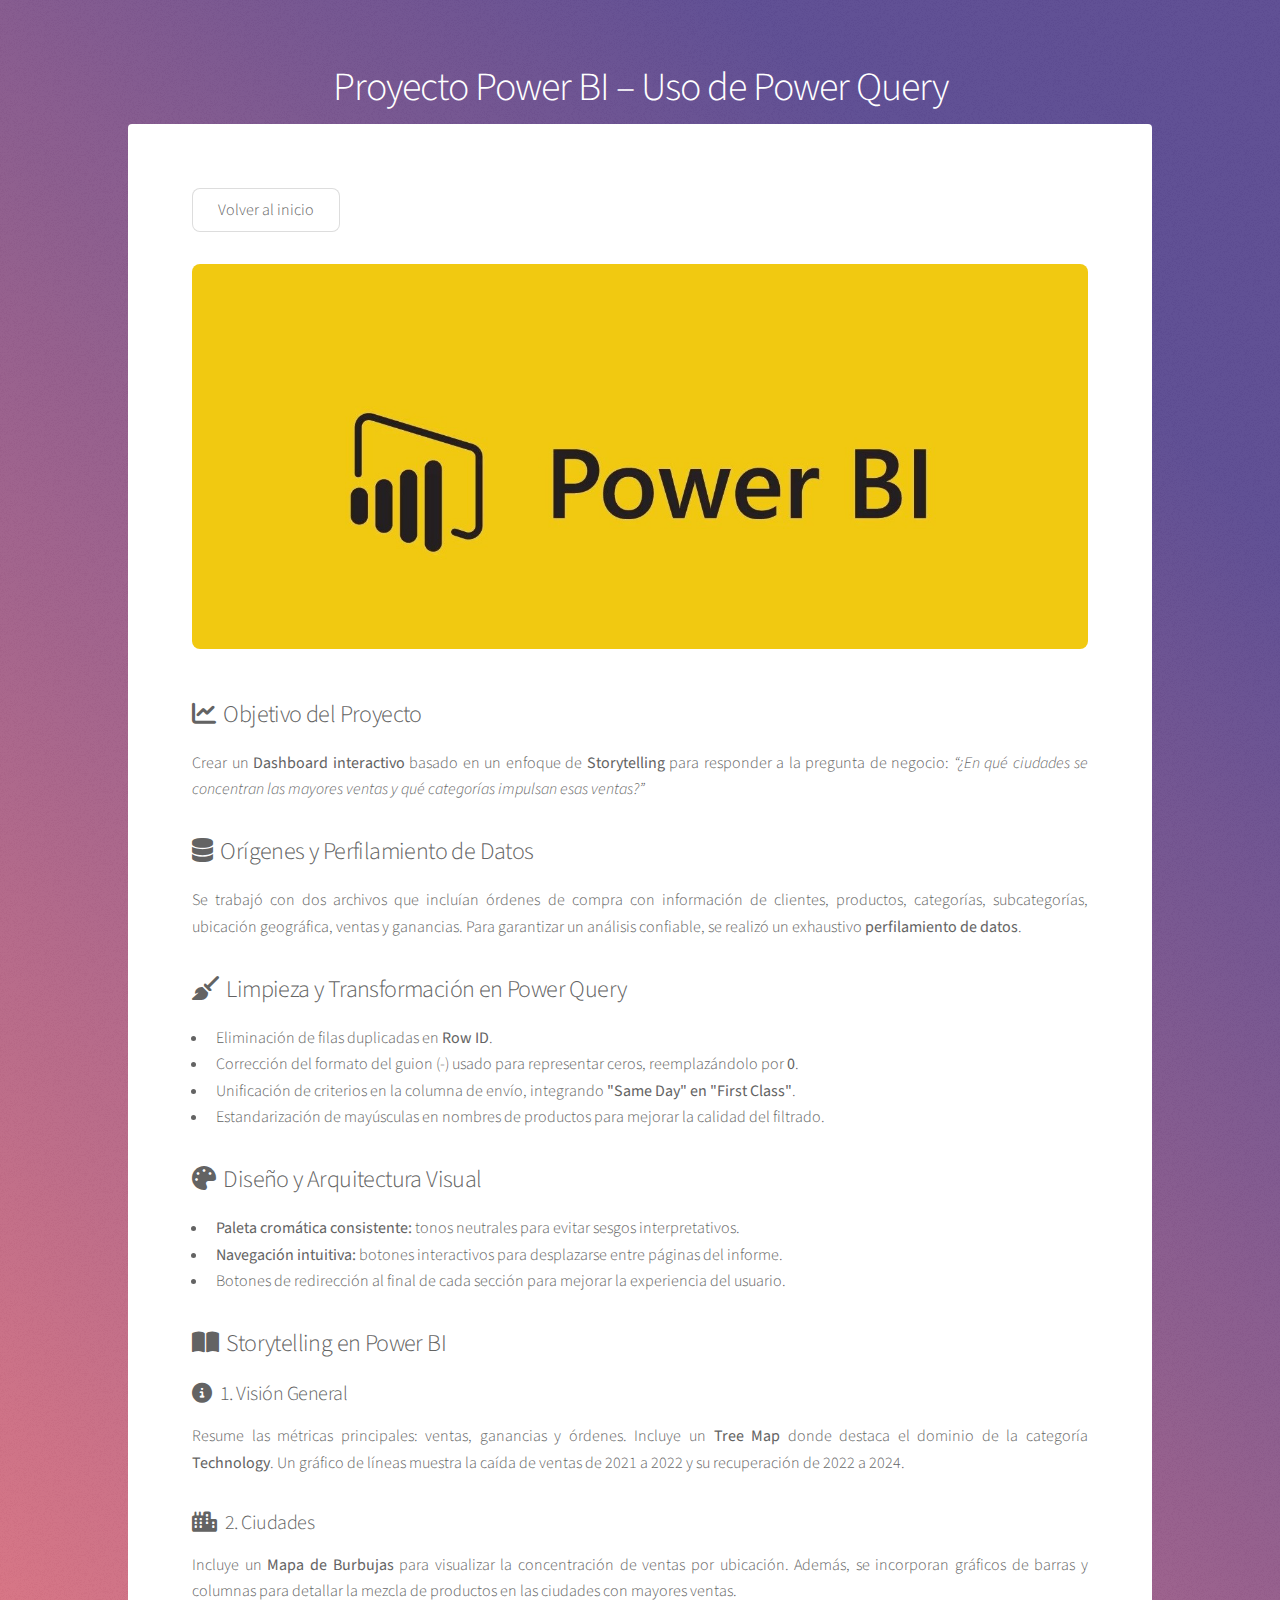
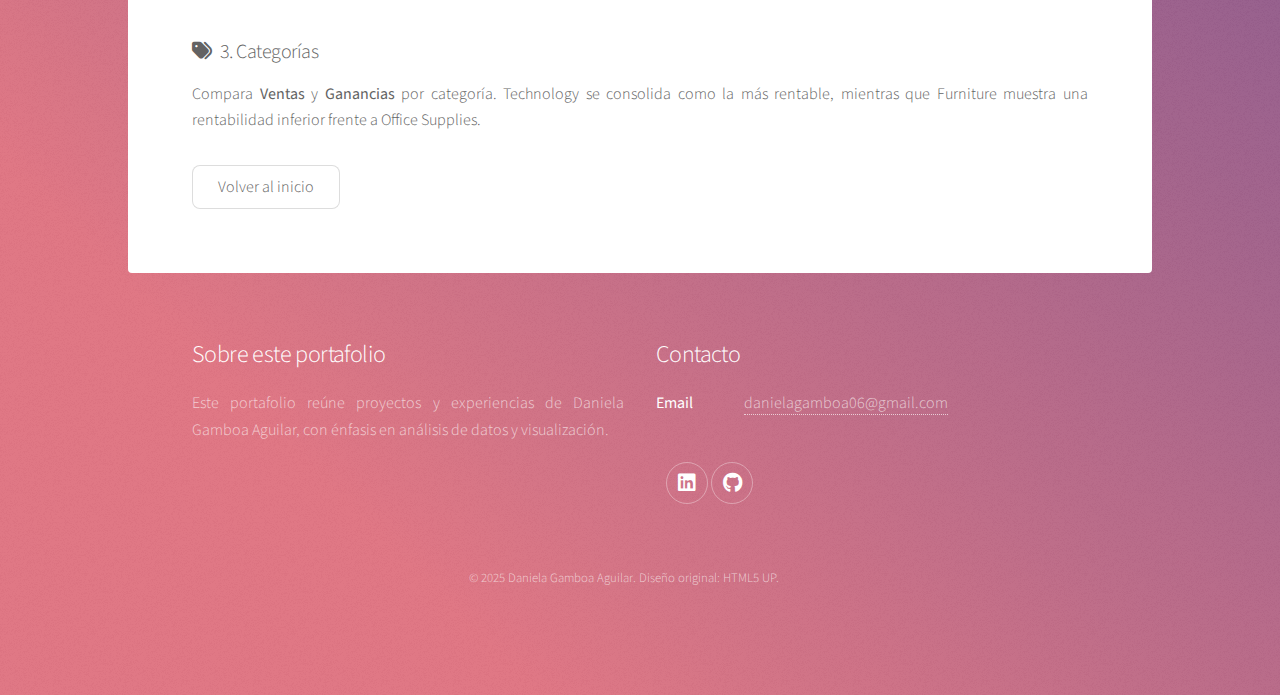
<file: Power Query.html>
<!DOCTYPE HTML>
<html>
<head>
    <title>Resumen Profesional - Daniela Gamboa Aguilar</title>
    <meta charset="utf-8" />
    <meta name="viewport" content="width=device-width, initial-scale=1, user-scalable=no" />
    <link rel="stylesheet" href="assets/css/main.css" />
    <noscript><link rel="stylesheet" href="assets/css/noscript.css" /></noscript>
    <link rel="stylesheet" href="https://cdnjs.cloudflare.com/ajax/libs/font-awesome/6.5.0/css/all.min.css">
</head>
<body class="is-preload">
<div id="wrapper">

    <header id="header">
        <h1>Proyecto Power BI – Uso de Power Query</h1>
    </header>

    <div id="main">
        <section id="content" class="main">

            <ul class="actions">
                <li><a href="index.html" class="button">Volver al inicio</a></li>
            </ul>

            <span class="image main">
                <img src="images/Power query.jpg" alt="Foto de Daniela Gamboa Aguilar" />
            </span>

            <h2><i class="fa-solid fa-chart-line" style="margin-right:8px"></i>Objetivo del Proyecto</h2>
            <p style="text-align: justify;">
                Crear un <strong>Dashboard interactivo</strong> basado en un enfoque de <strong>Storytelling</strong> para responder a la pregunta de negocio:
                <em>“¿En qué ciudades se concentran las mayores ventas y qué categorías impulsan esas ventas?”</em>
            </p>

            <h2><i class="fa-solid fa-database" style="margin-right:8px"></i>Orígenes y Perfilamiento de Datos</h2>
            <p style="text-align: justify;">
                Se trabajó con dos archivos que incluían órdenes de compra con información de clientes, productos, categorías, subcategorías,
                ubicación geográfica, ventas y ganancias. Para garantizar un análisis confiable, se realizó un exhaustivo <strong>perfilamiento de datos</strong>.
            </p>

            <h2><i class="fa-solid fa-broom" style="margin-right:8px"></i>Limpieza y Transformación en Power Query</h2>
            <ul style="text-align: justify;">
                <li>Eliminación de filas duplicadas en <strong>Row ID</strong>.</li>
                <li>Corrección del formato del guion (-) usado para representar ceros, reemplazándolo por <strong>0</strong>.</li>
                <li>Unificación de criterios en la columna de envío, integrando <strong>"Same Day" en "First Class"</strong>.</li>
                <li>Estandarización de mayúsculas en nombres de productos para mejorar la calidad del filtrado.</li>
            </ul>

            <h2><i class="fa-solid fa-palette" style="margin-right:8px"></i>Diseño y Arquitectura Visual</h2>
            <ul style="text-align: justify;">
                <li><strong>Paleta cromática consistente:</strong> tonos neutrales para evitar sesgos interpretativos.</li>
                <li><strong>Navegación intuitiva:</strong> botones interactivos para desplazarse entre páginas del informe.</li>
                <li>Botones de redirección al final de cada sección para mejorar la experiencia del usuario.</li>
            </ul>

            <h2><i class="fa-solid fa-book-open" style="margin-right:8px"></i>Storytelling en Power BI</h2>

            <h3><i class="fa-solid fa-circle-info" style="margin-right:8px"></i>1. Visión General</h3>
            <p style="text-align: justify;">
                Resume las métricas principales: ventas, ganancias y órdenes. Incluye un <strong>Tree Map</strong> donde destaca el dominio de la categoría
                <strong>Technology</strong>. Un gráfico de líneas muestra la caída de ventas de 2021 a 2022 y su recuperación de 2022 a 2024.
            </p>

            <h3><i class="fa-solid fa-city" style="margin-right:8px"></i>2. Ciudades</h3>
            <p style="text-align: justify;">
                Incluye un <strong>Mapa de Burbujas</strong> para visualizar la concentración de ventas por ubicación. Además, se incorporan gráficos de barras
                y columnas para detallar la mezcla de productos en las ciudades con mayores ventas.
            </p>

            <h3><i class="fa-solid fa-tags" style="margin-right:8px"></i>3. Categorías</h3>
            <p style="text-align: justify;">
                Compara <strong>Ventas</strong> y <strong>Ganancias</strong> por categoría. Technology se consolida como la más rentable, mientras que Furniture
                muestra una rentabilidad inferior frente a Office Supplies.
            </p>

            <ul class="actions">
                <li><a href="index.html" class="button">Volver al inicio</a></li>
            </ul>

        </section>
    </div>

    <footer id="footer">
        <section>
            <h2>Sobre este portafolio</h2>
            <p style="text-align: justify;">Este portafolio reúne proyectos y experiencias de Daniela Gamboa Aguilar, con énfasis en análisis de datos y visualización.</p>
        </section>

        <section>
            <h2>Contacto</h2>
            <dl class="alt">
                <dt>Email</dt>
                <dd><a href="mailto:danielagamboa06@gmail.com">danielagamboa06@gmail.com</a></dd>
            </dl>

            <ul class="icons">
                <li></li><a href="https://www.linkedin.com/in/daniela-gamboa-aguilar-17259b283" target="_blank" class="icon brands fa-linkedin alt"></a></li>

                <li><a href="https://github.com/danielagamboa06" target="_blank" class="icon brands fa-github alt"></a></li>
            </ul>
        </section>

        <p class="copyright">&copy; 2025 Daniela Gamboa Aguilar. Diseño original: HTML5 UP.</p>
    </footer>
</div>
</body>
</html>
</file>
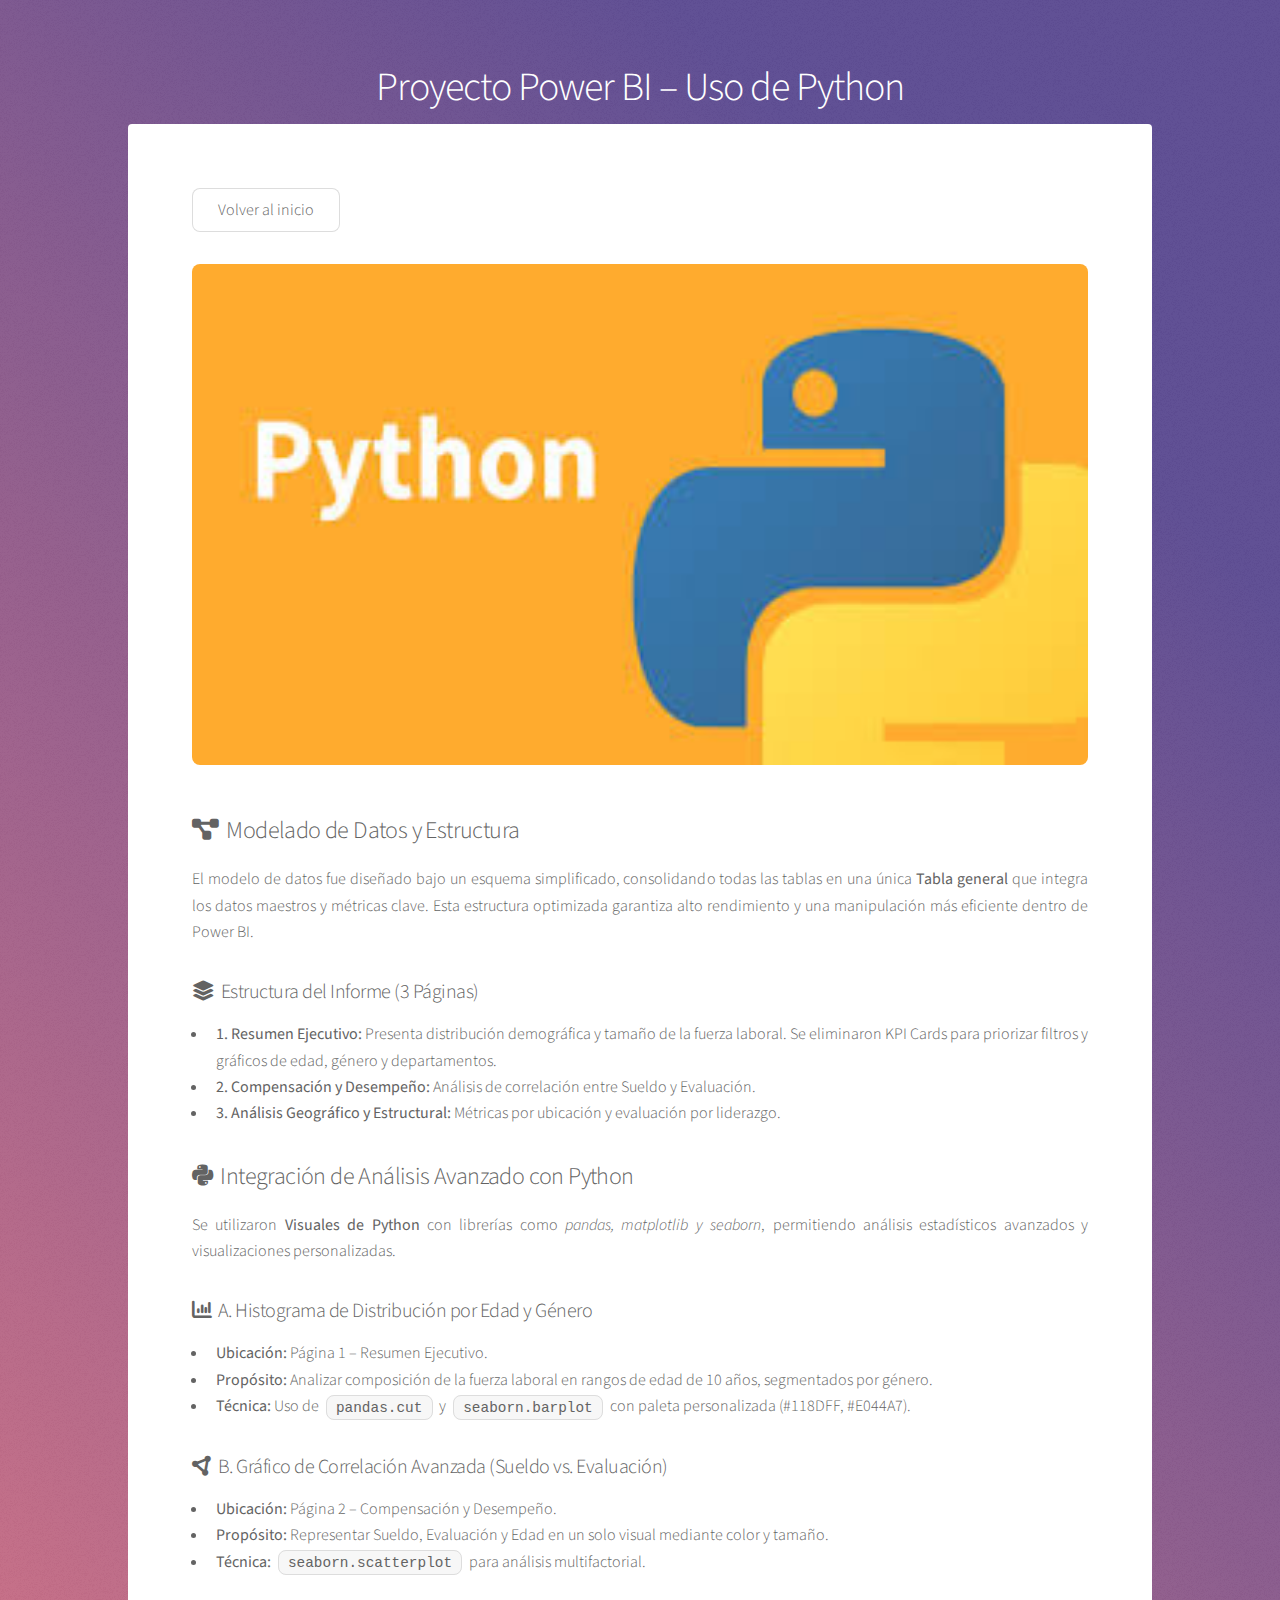
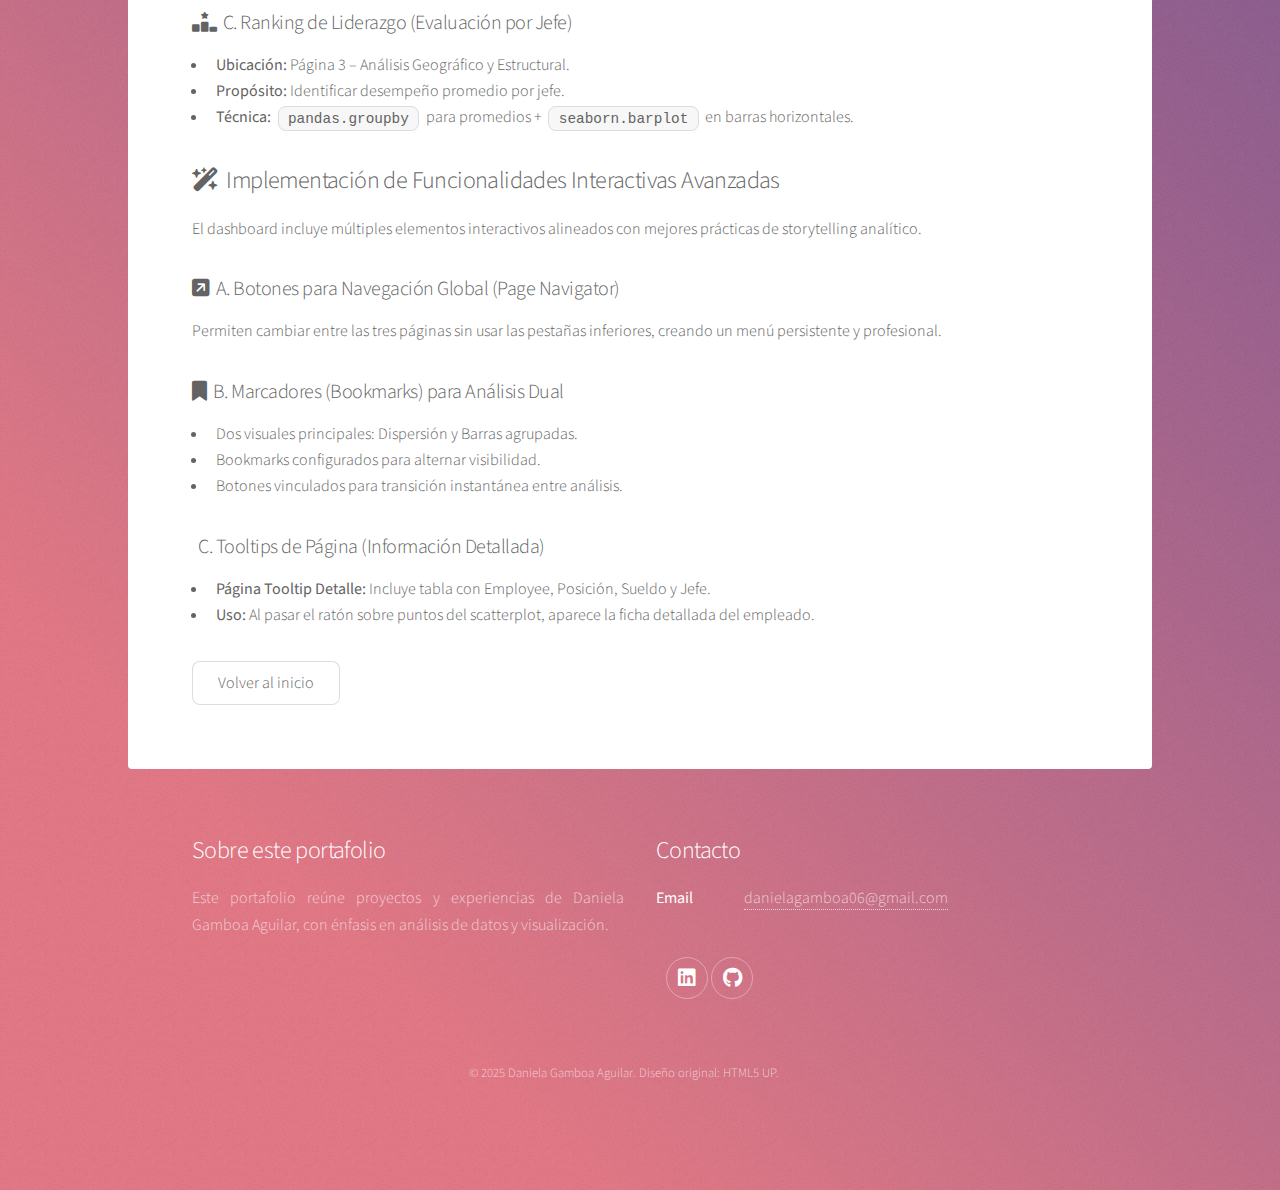
<file: Python.html>
<!DOCTYPE HTML>
<html>
<head>
    <title>Resumen Profesional - Daniela Gamboa Aguilar</title>
    <meta charset="utf-8" />
    <meta name="viewport" content="width=device-width, initial-scale=1, user-scalable=no" />
    <link rel="stylesheet" href="assets/css/main.css" />
    <noscript><link rel="stylesheet" href="assets/css/noscript.css" /></noscript>
    <link rel="stylesheet" href="https://cdnjs.cloudflare.com/ajax/libs/font-awesome/6.5.0/css/all.min.css">
</head>
<body class="is-preload">
<div id="wrapper">

    <header id="header">
        <h1>Proyecto Power BI – Uso de Python</h1>
    </header>

    <div id="main">
        <section id="content" class="main">

            <ul class="actions">
                <li><a href="index.html" class="button">Volver al inicio</a></li>
            </ul>

            <span class="image main">
                <img src="images/Phyton.jpeg" alt="Modelado y Análisis Power BI" />
            </span>

            <h2><i class="fa-solid fa-diagram-project" style="margin-right:8px"></i>Modelado de Datos y Estructura</h2>
            <p style="text-align: justify;">
                El modelo de datos fue diseñado bajo un esquema simplificado, consolidando todas las tablas en una única <strong>Tabla general</strong> que integra los datos maestros y métricas clave. Esta estructura optimizada garantiza alto rendimiento y una manipulación más eficiente dentro de Power BI.
            </p>

            <h3><i class="fa-solid fa-layer-group" style="margin-right:6px"></i>Estructura del Informe (3 Páginas)</h3>
            <ul style="text-align: justify;">
                <li><strong>1. Resumen Ejecutivo:</strong> Presenta distribución demográfica y tamaño de la fuerza laboral. Se eliminaron KPI Cards para priorizar filtros y gráficos de edad, género y departamentos.</li>
                <li><strong>2. Compensación y Desempeño:</strong> Análisis de correlación entre Sueldo y Evaluación.</li>
                <li><strong>3. Análisis Geográfico y Estructural:</strong> Métricas por ubicación y evaluación por liderazgo.</li>
            </ul>

            <h2><i class="fa-brands fa-python" style="margin-right:8px"></i>Integración de Análisis Avanzado con Python</h2>
            <p style="text-align: justify;">Se utilizaron <strong>Visuales de Python</strong> con librerías como <em>pandas, matplotlib y seaborn</em>, permitiendo análisis estadísticos avanzados y visualizaciones personalizadas.</p>

            <h3><i class="fa-solid fa-chart-column" style="margin-right:6px"></i>A. Histograma de Distribución por Edad y Género</h3>
            <ul style="text-align: justify;">
                <li><strong>Ubicación:</strong> Página 1 – Resumen Ejecutivo.</li>
                <li><strong>Propósito:</strong> Analizar composición de la fuerza laboral en rangos de edad de 10 años, segmentados por género.</li>
                <li><strong>Técnica:</strong> Uso de <code>pandas.cut</code> y <code>seaborn.barplot</code> con paleta personalizada (#118DFF, #E044A7).</li>
            </ul>

            <h3><i class="fa-solid fa-circle-nodes" style="margin-right:6px"></i>B. Gráfico de Correlación Avanzada (Sueldo vs. Evaluación)</h3>
            <ul style="text-align: justify;">
                <li><strong>Ubicación:</strong> Página 2 – Compensación y Desempeño.</li>
                <li><strong>Propósito:</strong> Representar Sueldo, Evaluación y Edad en un solo visual mediante color y tamaño.</li>
                <li><strong>Técnica:</strong> <code>seaborn.scatterplot</code> para análisis multifactorial.</li>
            </ul>

            <h3><i class="fa-solid fa-ranking-star" style="margin-right:6px"></i>C. Ranking de Liderazgo (Evaluación por Jefe)</h3>
            <ul style="text-align: justify;">
                <li><strong>Ubicación:</strong> Página 3 – Análisis Geográfico y Estructural.</li>
                <li><strong>Propósito:</strong> Identificar desempeño promedio por jefe.</li>
                <li><strong>Técnica:</strong> <code>pandas.groupby</code> para promedios + <code>seaborn.barplot</code> en barras horizontales.</li>
            </ul>

            <h2><i class="fa-solid fa-wand-magic-sparkles" style="margin-right:8px"></i>Implementación de Funcionalidades Interactivas Avanzadas</h2>
            <p style="text-align: justify;">El dashboard incluye múltiples elementos interactivos alineados con mejores prácticas de storytelling analítico.</p>

            <h3><i class="fa-solid fa-square-arrow-up-right" style="margin-right:6px"></i>A. Botones para Navegación Global (Page Navigator)</h3>
            <p style="text-align: justify;">Permiten cambiar entre las tres páginas sin usar las pestañas inferiores, creando un menú persistente y profesional.</p>

            <h3><i class="fa-solid fa-bookmark" style="margin-right:6px"></i>B. Marcadores (Bookmarks) para Análisis Dual</h3>
            <ul style="text-align: justify;">
                <li>Dos visuales principales: Dispersión y Barras agrupadas.</li>
                <li>Bookmarks configurados para alternar visibilidad.</li>
                <li>Botones vinculados para transición instantánea entre análisis.</li>
            </ul>

            <h3><i class="fa-solid fa-square-info" style="margin-right:6px"></i>C. Tooltips de Página (Información Detallada)</h3>
            <ul style="text-align: justify;">
                <li><strong>Página Tooltip Detalle:</strong> Incluye tabla con Employee, Posición, Sueldo y Jefe.</li>
                <li><strong>Uso:</strong> Al pasar el ratón sobre puntos del scatterplot, aparece la ficha detallada del empleado.</li>
            </ul>

            <ul class="actions">
                <li><a href="index.html" class="button">Volver al inicio</a></li>
            </ul>

        </section>
    </div>

    <footer id="footer">
        <section>
            <h2>Sobre este portafolio</h2>
            <p style="text-align: justify;">Este portafolio reúne proyectos y experiencias de Daniela Gamboa Aguilar, con énfasis en análisis de datos y visualización.</p>
        </section>

        <section>
            <h2>Contacto</h2>
            <dl class="alt">
                <dt>Email</dt>
                <dd><a href="mailto:danielagamboa06@gmail.com">danielagamboa06@gmail.com</a></dd>
            </dl>

            <ul class="icons">
               <li></li><a href="https://www.linkedin.com/in/daniela-gamboa-aguilar-17259b283" target="_blank" class="icon brands fa-linkedin alt"></a></li>
                <li><a href="https://github.com/danielagamboa06" target="_blank" class="icon brands fa-github alt"></a></li>
            </ul>
        </section>

        <p class="copyright">&copy; 2025 Daniela Gamboa Aguilar. Diseño original: HTML5 UP.</p>
    </footer>
</div>
</body>
</html>
</file>
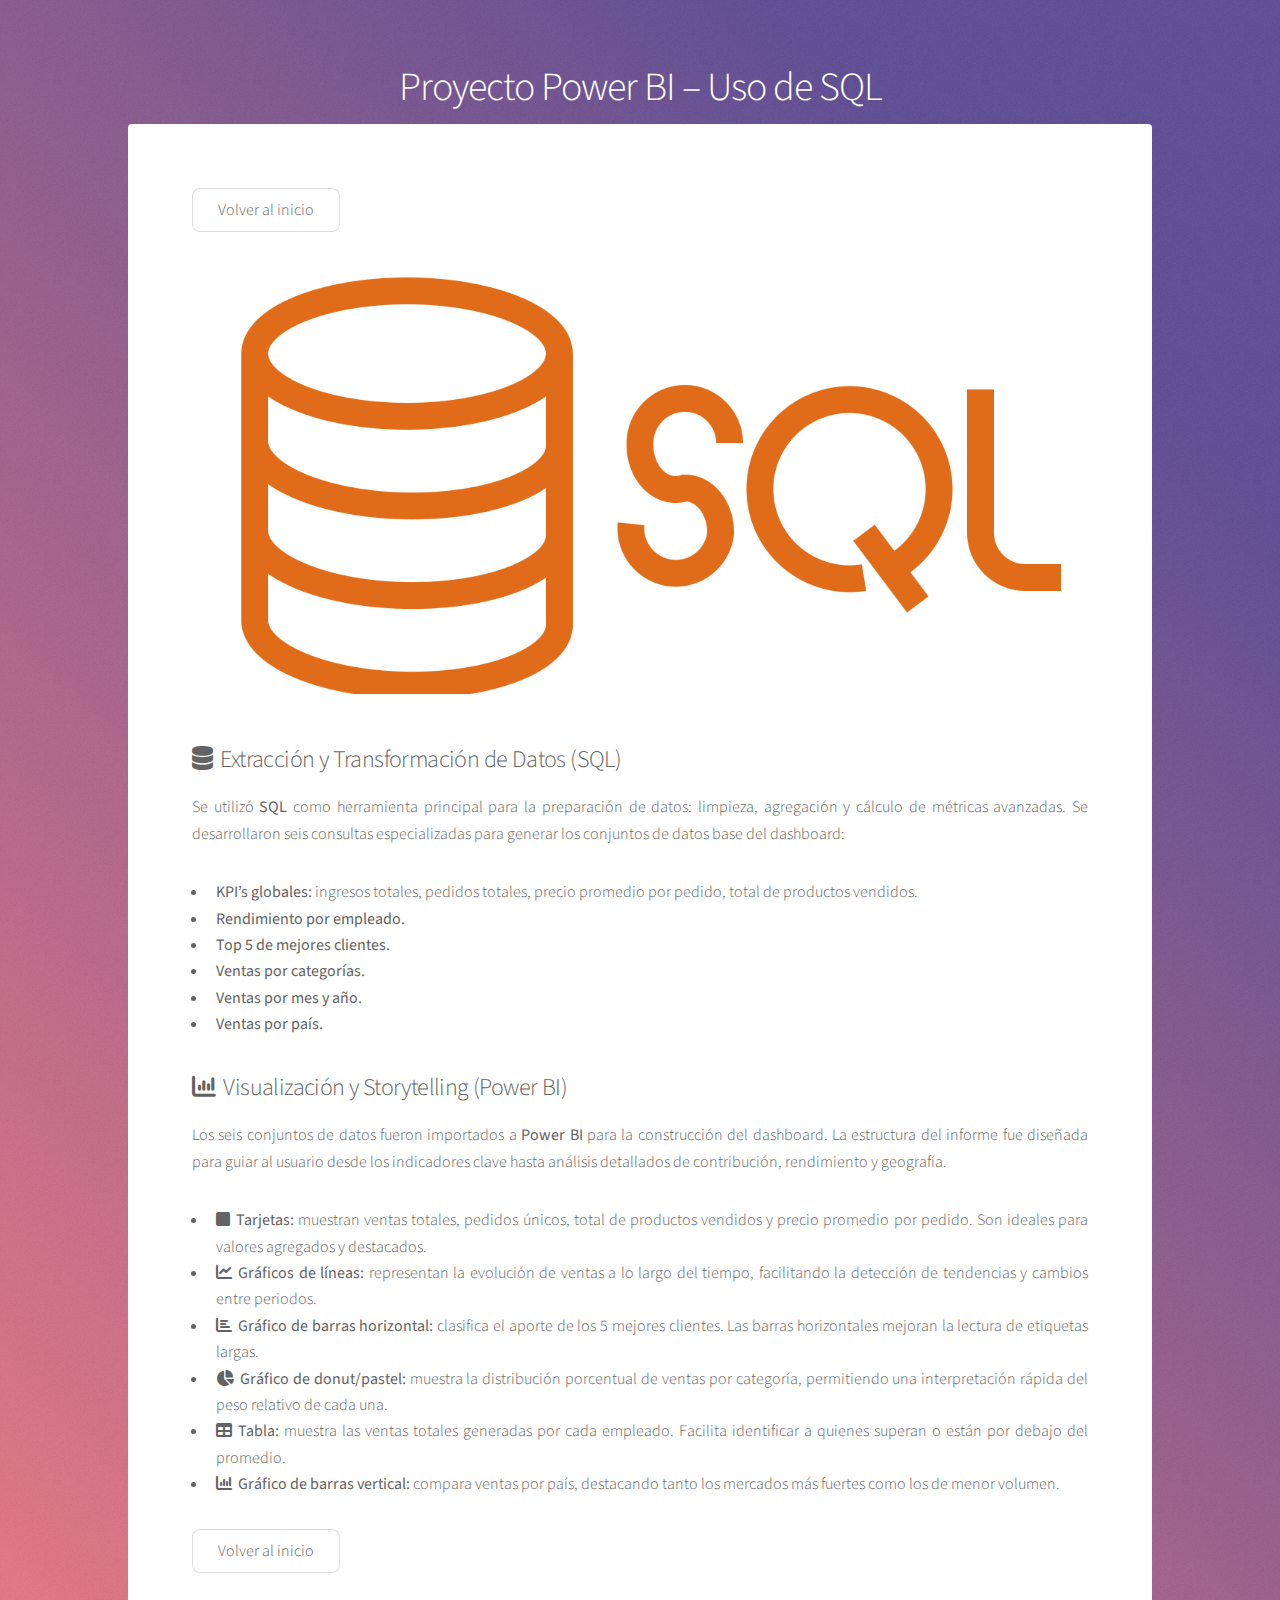
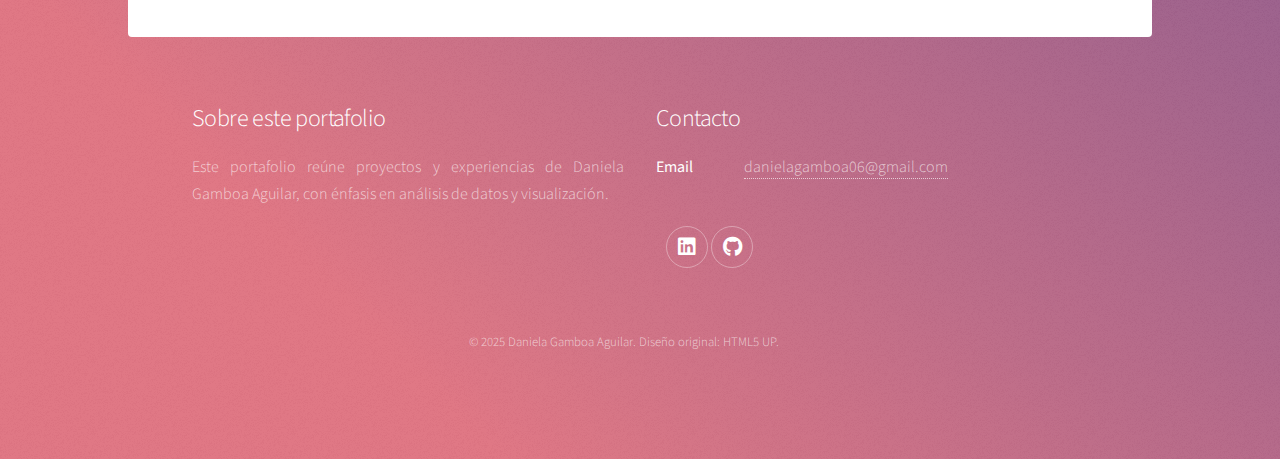
<file: SQL.html>
<!DOCTYPE HTML>
<html>
<head>
    <title>Resumen Profesional - Daniela Gamboa Aguilar</title>
    <meta charset="utf-8" />
    <meta name="viewport" content="width=device-width, initial-scale=1, user-scalable=no" />
    <link rel="stylesheet" href="assets/css/main.css" />
    <noscript><link rel="stylesheet" href="assets/css/noscript.css" /></noscript>
    <link rel="stylesheet" href="https://cdnjs.cloudflare.com/ajax/libs/font-awesome/6.5.0/css/all.min.css">
</head>
<body class="is-preload">
<div id="wrapper">

    <header id="header">
        <h1>Proyecto Power BI – Uso de SQL</h1>
    </header>

    <div id="main">
        <section id="content" class="main">

            <ul class="actions">
                <li><a href="index.html" class="button">Volver al inicio</a></li>
            </ul>

            <span class="image main">
                <img src="images/SQL.png" alt="Proyecto SQL y Power BI" />
            </span>

            <h2><i class="fa-solid fa-database" style="margin-right:8px"></i>Extracción y Transformación de Datos (SQL)</h2>
            <p style="text-align: justify;">
                Se utilizó <strong>SQL</strong> como herramienta principal para la preparación de datos: limpieza, agregación y cálculo de métricas avanzadas. 
                Se desarrollaron seis consultas especializadas para generar los conjuntos de datos base del dashboard:
            </p>

            <ul style="text-align: justify;">
                <li><strong>KPI’s globales:</strong> ingresos totales, pedidos totales, precio promedio por pedido, total de productos vendidos.</li>
                <li><strong>Rendimiento por empleado.</strong></li>
                <li><strong>Top 5 de mejores clientes.</strong></li>
                <li><strong>Ventas por categorías.</strong></li>
                <li><strong>Ventas por mes y año.</strong></li>
                <li><strong>Ventas por país.</strong></li>
            </ul>

            <h2><i class="fa-solid fa-chart-column" style="margin-right:8px"></i>Visualización y Storytelling (Power BI)</h2>
            <p style="text-align: justify;">
                Los seis conjuntos de datos fueron importados a <strong>Power BI</strong> para la construcción del dashboard. La estructura del informe fue diseñada
                para guiar al usuario desde los indicadores clave hasta análisis detallados de contribución, rendimiento y geografía.
            </p>

            <ul style="text-align: justify;">
                <li><i class="fa-solid fa-square" style="margin-right:6px"></i><strong>Tarjetas:</strong> muestran ventas totales, pedidos únicos, total de productos vendidos y precio promedio por pedido. Son ideales para valores agregados y destacados.</li>

                <li><i class="fa-solid fa-chart-line" style="margin-right:6px"></i><strong>Gráficos de líneas:</strong> representan la evolución de ventas a lo largo del tiempo, facilitando la detección de tendencias y cambios entre periodos.</li>

                <li><i class="fa-solid fa-chart-bar" style="margin-right:6px"></i><strong>Gráfico de barras horizontal:</strong> clasifica el aporte de los 5 mejores clientes. Las barras horizontales mejoran la lectura de etiquetas largas.</li>

                <li><i class="fa-solid fa-chart-pie" style="margin-right:6px"></i><strong>Gráfico de donut/pastel:</strong> muestra la distribución porcentual de ventas por categoría, permitiendo una interpretación rápida del peso relativo de cada una.</li>

                <li><i class="fa-solid fa-table" style="margin-right:6px"></i><strong>Tabla:</strong> muestra las ventas totales generadas por cada empleado. Facilita identificar a quienes superan o están por debajo del promedio.</li>

                <li><i class="fa-solid fa-chart-column" style="margin-right:6px"></i><strong>Gráfico de barras vertical:</strong> compara ventas por país, destacando tanto los mercados más fuertes como los de menor volumen.</li>
            </ul>

            <ul class="actions">
                <li><a href="index.html" class="button">Volver al inicio</a></li>
            </ul>

        </section>
    </div>

    <footer id="footer">
        <section>
            <h2>Sobre este portafolio</h2>
            <p style="text-align: justify;">Este portafolio reúne proyectos y experiencias de Daniela Gamboa Aguilar, con énfasis en análisis de datos y visualización.</p>
        </section>

        <section>
            <h2>Contacto</h2>
            <dl class="alt">
                <dt>Email</dt>
                <dd><a href="mailto:danielagamboa06@gmail.com">danielagamboa06@gmail.com</a></dd>
            </dl>

            <ul class="icons">
               <li></li><a href="https://www.linkedin.com/in/daniela-gamboa-aguilar-17259b283" target="_blank" class="icon brands fa-linkedin alt"></a></li>
                <li><a href="https://github.com/danielagamboa06" target="_blank" class="icon brands fa-github alt"></a></li>
            </ul>
        </section>

        <p class="copyright">&copy; 2025 Daniela Gamboa Aguilar. Diseño original: HTML5 UP.</p>
    </footer>
</div>
</body>
</html>
</file>
<file: assets/css/noscript.css>
/*
	Stellar by HTML5 UP
	html5up.net | @ajlkn
	Free for personal and commercial use under the CCA 3.0 license (html5up.net/license)
*/

/* Header */

	body.is-preload #header.alt > * {
		opacity: 1;
	}

	body.is-preload #header.alt .logo {
		-moz-transform: none;
		-webkit-transform: none;
		-ms-transform: none;
		transform: none;
	}
</file>
<file: assets/css/main.css>
@import url(fontawesome-all.min.css);
@import 'https://fonts.googleapis.com/css?family=Source+Sans+Pro:300,400';

/*
	Stellar by HTML5 UP
	html5up.net | @ajlkn
	Free for personal and commercial use under the CCA 3.0 license (html5up.net/license)
*/

html, body, div, span, applet, object,
iframe, h1, h2, h3, h4, h5, h6, p, blockquote,
pre, a, abbr, acronym, address, big, cite,
code, del, dfn, em, img, ins, kbd, q, s, samp,
small, strike, strong, sub, sup, tt, var, b,
u, i, center, dl, dt, dd, ol, ul, li, fieldset,
form, label, legend, table, caption, tbody,
tfoot, thead, tr, th, td, article, aside,
canvas, details, embed, figure, figcaption,
footer, header, hgroup, menu, nav, output, ruby,
section, summary, time, mark, audio, video {
	margin: 0;
	padding: 0;
	border: 0;
	font-size: 100%;
	font: inherit;
	vertical-align: baseline;}

article, aside, details, figcaption, figure,
footer, header, hgroup, menu, nav, section {
	display: block;}

body {
	line-height: 1;
}

ol, ul {
	list-style: none;
}

blockquote, q {
	quotes: none;
}

	blockquote:before, blockquote:after, q:before, q:after {
		content: '';
		content: none;
	}

table {
	border-collapse: collapse;
	border-spacing: 0;
}

body {
	-webkit-text-size-adjust: none;
}

mark {
	background-color: transparent;
	color: inherit;
}

input::-moz-focus-inner {
	border: 0;
	padding: 0;
}

input, select, textarea {
	-moz-appearance: none;
	-webkit-appearance: none;
	-ms-appearance: none;
	appearance: none;
}

/* Basic */

	@-ms-viewport {
		width: device-width;
	}

	body {
		-ms-overflow-style: scrollbar;
	}

	@media screen and (max-width: 480px) {

		html, body {
			min-width: 320px;
		}

	}

	html {
		box-sizing: border-box;
	}

	*, *:before, *:after {
		box-sizing: inherit;
	}

	body {
		background-color: #935d8c;
		background-image: url("images/overlay.png"), -moz-linear-gradient(45deg, #e37682 15%, #5f4d93 85%);
		background-image: url("images/overlay.png"), -webkit-linear-gradient(45deg, #e37682 15%, #5f4d93 85%);
		background-image: url("images/overlay.png"), -ms-linear-gradient(45deg, #e37682 15%, #5f4d93 85%);
		background-image: url("images/overlay.png"), linear-gradient(45deg, #e37682 15%, #5f4d93 85%);
	}

		body.is-preload *, body.is-preload *:before, body.is-preload *:after {
			-moz-animation: none !important;
			-webkit-animation: none !important;
			-ms-animation: none !important;
			animation: none !important;
			-moz-transition: none !important;
			-webkit-transition: none !important;
			-ms-transition: none !important;
			transition: none !important;
		}

/* Type */

	body {
		background-color: #935d8c;
		color: rgba(255, 255, 255, 0.65);
	}

	body, input, select, textarea {
		font-family: "Source Sans Pro", Helvetica, sans-serif;
		font-size: 17pt;
		font-weight: 300;
		line-height: 1.65;
	}

		@media screen and (max-width: 1680px) {

			body, input, select, textarea {
				font-size: 14pt;
			}

		}

		@media screen and (max-width: 1280px) {

			body, input, select, textarea {
				font-size: 12pt;
			}

		}

		@media screen and (max-width: 360px) {

			body, input, select, textarea {
				font-size: 11pt;
			}

		}

	a {
		-moz-transition: color 0.2s ease, border-bottom 0.2s ease;
		-webkit-transition: color 0.2s ease, border-bottom 0.2s ease;
		-ms-transition: color 0.2s ease, border-bottom 0.2s ease;
		transition: color 0.2s ease, border-bottom 0.2s ease;
		text-decoration: none;
		border-bottom: dotted 1px;
		color: inherit;
	}

		a:hover {
			border-bottom-color: transparent;
		}

	strong, b {
		font-weight: 400;
	}

	em, i {
		font-style: italic;
	}

	p {
		margin: 0 0 2em 0;
	}

		p.content {
			-moz-columns: 20em 2;
			-webkit-columns: 20em 2;
			-ms-columns: 20em 2;
			columns: 20em 2;
			-moz-column-gap: 2em;
			-webkit-column-gap: 2em;
			-ms-column-gap: 2em;
			column-gap: 2em;
			text-align: justify;
		}

	h1, h2, h3, h4, h5, h6 {
		font-weight: 300;
		line-height: 1.5;
		margin: 0 0 0.7em 0;
		letter-spacing: -0.025em;
	}

		h1 a, h2 a, h3 a, h4 a, h5 a, h6 a {
			color: inherit;
			text-decoration: none;
		}

	h1 {
		font-size: 2.5em;
		line-height: 1.2;
	}

	h2 {
		font-size: 1.5em;
	}

	h3 {
		font-size: 1.25em;
	}

	h4 {
		font-size: 1.1em;
	}

	h5 {
		font-size: 0.9em;
	}

	h6 {
		font-size: 0.7em;
	}

	@media screen and (max-width: 736px) {

		h1 {
			font-size: 2em;
		}

	}

	sub {
		font-size: 0.8em;
		position: relative;
		top: 0.5em;
	}

	sup {
		font-size: 0.8em;
		position: relative;
		top: -0.5em;
	}

	blockquote {
		border-left: solid 4px;
		font-style: italic;
		margin: 0 0 2em 0;
		padding: 0.5em 0 0.5em 2em;
	}

	code {
		border-radius: 8px;
		border: solid 1px;
		font-family: "Courier New", monospace;
		font-size: 0.9em;
		margin: 0 0.25em;
		padding: 0.25em 0.65em;
	}

	pre {
		-webkit-overflow-scrolling: touch;
		font-family: "Courier New", monospace;
		font-size: 0.9em;
		margin: 0 0 2em 0;
	}

		pre code {
			display: block;
			line-height: 1.75;
			padding: 1em 1.5em;
			overflow-x: auto;
		}

	hr {
		border: 0;
		border-bottom: solid 1px;
		margin: 2em 0;
	}

		hr.major {
			margin: 3em 0;
		}

	.align-left {
		text-align: left;
	}

	.align-center {
		text-align: center;
	}

	.align-right {
		text-align: right;
	}

	input, select, textarea {
		color: #ffffff;
	}

	a:hover {
		color: #ffffff;
	}

	strong, b {
		color: #ffffff;
	}

	h1, h2, h3, h4, h5, h6 {
		color: #ffffff;
	}

	blockquote {
		border-left-color: rgba(255, 255, 255, 0.35);
	}

	code {
		background: rgba(255, 255, 255, 0.075);
		border-color: rgba(255, 255, 255, 0.35);
	}

	hr {
		border-bottom-color: rgba(255, 255, 255, 0.35);
	}

/* Row */

	.row {
		display: flex;
		flex-wrap: wrap;
		box-sizing: border-box;
		align-items: stretch;
	}

		.row > * {
			box-sizing: border-box;
		}

		.row.gtr-uniform > * > :last-child {
			margin-bottom: 0;
		}

		.row.aln-left {
			justify-content: flex-start;
		}

		.row.aln-center {
			justify-content: center;
		}

		.row.aln-right {
			justify-content: flex-end;
		}

		.row.aln-top {
			align-items: flex-start;
		}

		.row.aln-middle {
			align-items: center;
		}

		.row.aln-bottom {
			align-items: flex-end;
		}

		.row > .imp {
			order: -1;
		}

		.row > .col-1 {
			width: 8.33333%;
		}

		.row > .off-1 {
			margin-left: 8.33333%;
		}

		.row > .col-2 {
			width: 16.66667%;
		}

		.row > .off-2 {
			margin-left: 16.66667%;
		}

		.row > .col-3 {
			width: 25%;
		}

		.row > .off-3 {
			margin-left: 25%;
		}

		.row > .col-4 {
			width: 33.33333%;
		}

		.row > .off-4 {
			margin-left: 33.33333%;
		}

		.row > .col-5 {
			width: 41.66667%;
		}

		.row > .off-5 {
			margin-left: 41.66667%;
		}

		.row > .col-6 {
			width: 50%;
		}

		.row > .off-6 {
			margin-left: 50%;
		}

		.row > .col-7 {
			width: 58.33333%;
		}

		.row > .off-7 {
			margin-left: 58.33333%;
		}

		.row > .col-8 {
			width: 66.66667%;
		}

		.row > .off-8 {
			margin-left: 66.66667%;
		}

		.row > .col-9 {
			width: 75%;
		}

		.row > .off-9 {
			margin-left: 75%;
		}

		.row > .col-10 {
			width: 83.33333%;
		}

		.row > .off-10 {
			margin-left: 83.33333%;
		}

		.row > .col-11 {
			width: 91.66667%;
		}

		.row > .off-11 {
			margin-left: 91.66667%;
		}

		.row > .col-12 {
			width: 100%;
		}

		.row > .off-12 {
			margin-left: 100%;
		}

		.row.gtr-0 {
			margin-top: 0;
			margin-left: 0em;
		}

			.row.gtr-0 > * {
				padding: 0 0 0 0em;
			}

			.row.gtr-0.gtr-uniform {
				margin-top: 0em;
			}

				.row.gtr-0.gtr-uniform > * {
					padding-top: 0em;
				}

		.row.gtr-25 {
			margin-top: 0;
			margin-left: -0.375em;
		}

			.row.gtr-25 > * {
				padding: 0 0 0 0.375em;
			}

			.row.gtr-25.gtr-uniform {
				margin-top: -0.375em;
			}

				.row.gtr-25.gtr-uniform > * {
					padding-top: 0.375em;
				}

		.row.gtr-50 {
			margin-top: 0;
			margin-left: -0.75em;
		}

			.row.gtr-50 > * {
				padding: 0 0 0 0.75em;
			}

			.row.gtr-50.gtr-uniform {
				margin-top: -0.75em;
			}

				.row.gtr-50.gtr-uniform > * {
					padding-top: 0.75em;
				}

		.row {
			margin-top: 0;
			margin-left: -1.5em;
		}

			.row > * {
				padding: 0 0 0 1.5em;
			}

			.row.gtr-uniform {
				margin-top: -1.5em;
			}

				.row.gtr-uniform > * {
					padding-top: 1.5em;
				}

		.row.gtr-150 {
			margin-top: 0;
			margin-left: -2.25em;
		}

			.row.gtr-150 > * {
				padding: 0 0 0 2.25em;
			}

			.row.gtr-150.gtr-uniform {
				margin-top: -2.25em;
			}

				.row.gtr-150.gtr-uniform > * {
					padding-top: 2.25em;
				}

		.row.gtr-200 {
			margin-top: 0;
			margin-left: -3em;
		}

			.row.gtr-200 > * {
				padding: 0 0 0 3em;
			}

			.row.gtr-200.gtr-uniform {
				margin-top: -3em;
			}

				.row.gtr-200.gtr-uniform > * {
					padding-top: 3em;
				}

		@media screen and (max-width: 1680px) {

			.row {
				display: flex;
				flex-wrap: wrap;
				box-sizing: border-box;
				align-items: stretch;
			}

				.row > * {
					box-sizing: border-box;
				}

				.row.gtr-uniform > * > :last-child {
					margin-bottom: 0;
				}

				.row.aln-left {
					justify-content: flex-start;
				}

				.row.aln-center {
					justify-content: center;
				}

				.row.aln-right {
					justify-content: flex-end;
				}

				.row.aln-top {
					align-items: flex-start;
				}

				.row.aln-middle {
					align-items: center;
				}

				.row.aln-bottom {
					align-items: flex-end;
				}

				.row > .imp-xlarge {
					order: -1;
				}

				.row > .col-1-xlarge {
					width: 8.33333%;
				}

				.row > .off-1-xlarge {
					margin-left: 8.33333%;
				}

				.row > .col-2-xlarge {
					width: 16.66667%;
				}

				.row > .off-2-xlarge {
					margin-left: 16.66667%;
				}

				.row > .col-3-xlarge {
					width: 25%;
				}

				.row > .off-3-xlarge {
					margin-left: 25%;
				}

				.row > .col-4-xlarge {
					width: 33.33333%;
				}

				.row > .off-4-xlarge {
					margin-left: 33.33333%;
				}

				.row > .col-5-xlarge {
					width: 41.66667%;
				}

				.row > .off-5-xlarge {
					margin-left: 41.66667%;
				}

				.row > .col-6-xlarge {
					width: 50%;
				}

				.row > .off-6-xlarge {
					margin-left: 50%;
				}

				.row > .col-7-xlarge {
					width: 58.33333%;
				}

				.row > .off-7-xlarge {
					margin-left: 58.33333%;
				}

				.row > .col-8-xlarge {
					width: 66.66667%;
				}

				.row > .off-8-xlarge {
					margin-left: 66.66667%;
				}

				.row > .col-9-xlarge {
					width: 75%;
				}

				.row > .off-9-xlarge {
					margin-left: 75%;
				}

				.row > .col-10-xlarge {
					width: 83.33333%;
				}

				.row > .off-10-xlarge {
					margin-left: 83.33333%;
				}

				.row > .col-11-xlarge {
					width: 91.66667%;
				}

				.row > .off-11-xlarge {
					margin-left: 91.66667%;
				}

				.row > .col-12-xlarge {
					width: 100%;
				}

				.row > .off-12-xlarge {
					margin-left: 100%;
				}

				.row.gtr-0 {
					margin-top: 0;
					margin-left: 0em;
				}

					.row.gtr-0 > * {
						padding: 0 0 0 0em;
					}

					.row.gtr-0.gtr-uniform {
						margin-top: 0em;
					}

						.row.gtr-0.gtr-uniform > * {
							padding-top: 0em;
						}

				.row.gtr-25 {
					margin-top: 0;
					margin-left: -0.375em;
				}

					.row.gtr-25 > * {
						padding: 0 0 0 0.375em;
					}

					.row.gtr-25.gtr-uniform {
						margin-top: -0.375em;
					}

						.row.gtr-25.gtr-uniform > * {
							padding-top: 0.375em;
						}

				.row.gtr-50 {
					margin-top: 0;
					margin-left: -0.75em;
				}

					.row.gtr-50 > * {
						padding: 0 0 0 0.75em;
					}

					.row.gtr-50.gtr-uniform {
						margin-top: -0.75em;
					}

						.row.gtr-50.gtr-uniform > * {
							padding-top: 0.75em;
						}

				.row {
					margin-top: 0;
					margin-left: -1.5em;
				}

					.row > * {
						padding: 0 0 0 1.5em;
					}

					.row.gtr-uniform {
						margin-top: -1.5em;
					}

						.row.gtr-uniform > * {
							padding-top: 1.5em;
						}

				.row.gtr-150 {
					margin-top: 0;
					margin-left: -2.25em;
				}

					.row.gtr-150 > * {
						padding: 0 0 0 2.25em;
					}

					.row.gtr-150.gtr-uniform {
						margin-top: -2.25em;
					}

						.row.gtr-150.gtr-uniform > * {
							padding-top: 2.25em;
						}

				.row.gtr-200 {
					margin-top: 0;
					margin-left: -3em;
				}

					.row.gtr-200 > * {
						padding: 0 0 0 3em;
					}

					.row.gtr-200.gtr-uniform {
						margin-top: -3em;
					}

						.row.gtr-200.gtr-uniform > * {
							padding-top: 3em;
						}

		}

		@media screen and (max-width: 1280px) {

			.row {
				display: flex;
				flex-wrap: wrap;
				box-sizing: border-box;
				align-items: stretch;
			}

				.row > * {
					box-sizing: border-box;
				}

				.row.gtr-uniform > * > :last-child {
					margin-bottom: 0;
				}

				.row.aln-left {
					justify-content: flex-start;
				}

				.row.aln-center {
					justify-content: center;
				}

				.row.aln-right {
					justify-content: flex-end;
				}

				.row.aln-top {
					align-items: flex-start;
				}

				.row.aln-middle {
					align-items: center;
				}

				.row.aln-bottom {
					align-items: flex-end;
				}

				.row > .imp-large {
					order: -1;
				}

				.row > .col-1-large {
					width: 8.33333%;
				}

				.row > .off-1-large {
					margin-left: 8.33333%;
				}

				.row > .col-2-large {
					width: 16.66667%;
				}

				.row > .off-2-large {
					margin-left: 16.66667%;
				}

				.row > .col-3-large {
					width: 25%;
				}

				.row > .off-3-large {
					margin-left: 25%;
				}

				.row > .col-4-large {
					width: 33.33333%;
				}

				.row > .off-4-large {
					margin-left: 33.33333%;
				}

				.row > .col-5-large {
					width: 41.66667%;
				}

				.row > .off-5-large {
					margin-left: 41.66667%;
				}

				.row > .col-6-large {
					width: 50%;
				}

				.row > .off-6-large {
					margin-left: 50%;
				}

				.row > .col-7-large {
					width: 58.33333%;
				}

				.row > .off-7-large {
					margin-left: 58.33333%;
				}

				.row > .col-8-large {
					width: 66.66667%;
				}

				.row > .off-8-large {
					margin-left: 66.66667%;
				}

				.row > .col-9-large {
					width: 75%;
				}

				.row > .off-9-large {
					margin-left: 75%;
				}

				.row > .col-10-large {
					width: 83.33333%;
				}

				.row > .off-10-large {
					margin-left: 83.33333%;
				}

				.row > .col-11-large {
					width: 91.66667%;
				}

				.row > .off-11-large {
					margin-left: 91.66667%;
				}

				.row > .col-12-large {
					width: 100%;
				}

				.row > .off-12-large {
					margin-left: 100%;
				}

				.row.gtr-0 {
					margin-top: 0;
					margin-left: 0em;
				}

					.row.gtr-0 > * {
						padding: 0 0 0 0em;
					}

					.row.gtr-0.gtr-uniform {
						margin-top: 0em;
					}

						.row.gtr-0.gtr-uniform > * {
							padding-top: 0em;
						}

				.row.gtr-25 {
					margin-top: 0;
					margin-left: -0.375em;
				}

					.row.gtr-25 > * {
						padding: 0 0 0 0.375em;
					}

					.row.gtr-25.gtr-uniform {
						margin-top: -0.375em;
					}

						.row.gtr-25.gtr-uniform > * {
							padding-top: 0.375em;
						}

				.row.gtr-50 {
					margin-top: 0;
					margin-left: -0.75em;
				}

					.row.gtr-50 > * {
						padding: 0 0 0 0.75em;
					}

					.row.gtr-50.gtr-uniform {
						margin-top: -0.75em;
					}

						.row.gtr-50.gtr-uniform > * {
							padding-top: 0.75em;
						}

				.row {
					margin-top: 0;
					margin-left: -1.5em;
				}

					.row > * {
						padding: 0 0 0 1.5em;
					}

					.row.gtr-uniform {
						margin-top: -1.5em;
					}

						.row.gtr-uniform > * {
							padding-top: 1.5em;
						}

				.row.gtr-150 {
					margin-top: 0;
					margin-left: -2.25em;
				}

					.row.gtr-150 > * {
						padding: 0 0 0 2.25em;
					}

					.row.gtr-150.gtr-uniform {
						margin-top: -2.25em;
					}

						.row.gtr-150.gtr-uniform > * {
							padding-top: 2.25em;
						}

				.row.gtr-200 {
					margin-top: 0;
					margin-left: -3em;
				}

					.row.gtr-200 > * {
						padding: 0 0 0 3em;
					}

					.row.gtr-200.gtr-uniform {
						margin-top: -3em;
					}

						.row.gtr-200.gtr-uniform > * {
							padding-top: 3em;
						}

		}

		@media screen and (max-width: 980px) {

			.row {
				display: flex;
				flex-wrap: wrap;
				box-sizing: border-box;
				align-items: stretch;
			}

				.row > * {
					box-sizing: border-box;
				}

				.row.gtr-uniform > * > :last-child {
					margin-bottom: 0;
				}

				.row.aln-left {
					justify-content: flex-start;
				}

				.row.aln-center {
					justify-content: center;
				}

				.row.aln-right {
					justify-content: flex-end;
				}

				.row.aln-top {
					align-items: flex-start;
				}

				.row.aln-middle {
					align-items: center;
				}

				.row.aln-bottom {
					align-items: flex-end;
				}

				.row > .imp-medium {
					order: -1;
				}

				.row > .col-1-medium {
					width: 8.33333%;
				}

				.row > .off-1-medium {
					margin-left: 8.33333%;
				}

				.row > .col-2-medium {
					width: 16.66667%;
				}

				.row > .off-2-medium {
					margin-left: 16.66667%;
				}

				.row > .col-3-medium {
					width: 25%;
				}

				.row > .off-3-medium {
					margin-left: 25%;
				}

				.row > .col-4-medium {
					width: 33.33333%;
				}

				.row > .off-4-medium {
					margin-left: 33.33333%;
				}

				.row > .col-5-medium {
					width: 41.66667%;
				}

				.row > .off-5-medium {
					margin-left: 41.66667%;
				}

				.row > .col-6-medium {
					width: 50%;
				}

				.row > .off-6-medium {
					margin-left: 50%;
				}

				.row > .col-7-medium {
					width: 58.33333%;
				}

				.row > .off-7-medium {
					margin-left: 58.33333%;
				}

				.row > .col-8-medium {
					width: 66.66667%;
				}

				.row > .off-8-medium {
					margin-left: 66.66667%;
				}

				.row > .col-9-medium {
					width: 75%;
				}

				.row > .off-9-medium {
					margin-left: 75%;
				}

				.row > .col-10-medium {
					width: 83.33333%;
				}

				.row > .off-10-medium {
					margin-left: 83.33333%;
				}

				.row > .col-11-medium {
					width: 91.66667%;
				}

				.row > .off-11-medium {
					margin-left: 91.66667%;
				}

				.row > .col-12-medium {
					width: 100%;
				}

				.row > .off-12-medium {
					margin-left: 100%;
				}

				.row.gtr-0 {
					margin-top: 0;
					margin-left: 0em;
				}

					.row.gtr-0 > * {
						padding: 0 0 0 0em;
					}

					.row.gtr-0.gtr-uniform {
						margin-top: 0em;
					}

						.row.gtr-0.gtr-uniform > * {
							padding-top: 0em;
						}

				.row.gtr-25 {
					margin-top: 0;
					margin-left: -0.375em;
				}

					.row.gtr-25 > * {
						padding: 0 0 0 0.375em;
					}

					.row.gtr-25.gtr-uniform {
						margin-top: -0.375em;
					}

						.row.gtr-25.gtr-uniform > * {
							padding-top: 0.375em;
						}

				.row.gtr-50 {
					margin-top: 0;
					margin-left: -0.75em;
				}

					.row.gtr-50 > * {
						padding: 0 0 0 0.75em;
					}

					.row.gtr-50.gtr-uniform {
						margin-top: -0.75em;
					}

						.row.gtr-50.gtr-uniform > * {
							padding-top: 0.75em;
						}

				.row {
					margin-top: 0;
					margin-left: -1.5em;
				}

					.row > * {
						padding: 0 0 0 1.5em;
					}

					.row.gtr-uniform {
						margin-top: -1.5em;
					}

						.row.gtr-uniform > * {
							padding-top: 1.5em;
						}

				.row.gtr-150 {
					margin-top: 0;
					margin-left: -2.25em;
				}

					.row.gtr-150 > * {
						padding: 0 0 0 2.25em;
					}

					.row.gtr-150.gtr-uniform {
						margin-top: -2.25em;
					}

						.row.gtr-150.gtr-uniform > * {
							padding-top: 2.25em;
						}

				.row.gtr-200 {
					margin-top: 0;
					margin-left: -3em;
				}

					.row.gtr-200 > * {
						padding: 0 0 0 3em;
					}

					.row.gtr-200.gtr-uniform {
						margin-top: -3em;
					}

						.row.gtr-200.gtr-uniform > * {
							padding-top: 3em;
						}

		}

		@media screen and (max-width: 736px) {

			.row {
				display: flex;
				flex-wrap: wrap;
				box-sizing: border-box;
				align-items: stretch;
			}

				.row > * {
					box-sizing: border-box;
				}

				.row.gtr-uniform > * > :last-child {
					margin-bottom: 0;
				}

				.row.aln-left {
					justify-content: flex-start;
				}

				.row.aln-center {
					justify-content: center;
				}

				.row.aln-right {
					justify-content: flex-end;
				}

				.row.aln-top {
					align-items: flex-start;
				}

				.row.aln-middle {
					align-items: center;
				}

				.row.aln-bottom {
					align-items: flex-end;
				}

				.row > .imp-small {
					order: -1;
				}

				.row > .col-1-small {
					width: 8.33333%;
				}

				.row > .off-1-small {
					margin-left: 8.33333%;
				}

				.row > .col-2-small {
					width: 16.66667%;
				}

				.row > .off-2-small {
					margin-left: 16.66667%;
				}

				.row > .col-3-small {
					width: 25%;
				}

				.row > .off-3-small {
					margin-left: 25%;
				}

				.row > .col-4-small {
					width: 33.33333%;
				}

				.row > .off-4-small {
					margin-left: 33.33333%;
				}

				.row > .col-5-small {
					width: 41.66667%;
				}

				.row > .off-5-small {
					margin-left: 41.66667%;
				}

				.row > .col-6-small {
					width: 50%;
				}

				.row > .off-6-small {
					margin-left: 50%;
				}

				.row > .col-7-small {
					width: 58.33333%;
				}

				.row > .off-7-small {
					margin-left: 58.33333%;
				}

				.row > .col-8-small {
					width: 66.66667%;
				}

				.row > .off-8-small {
					margin-left: 66.66667%;
				}

				.row > .col-9-small {
					width: 75%;
				}

				.row > .off-9-small {
					margin-left: 75%;
				}

				.row > .col-10-small {
					width: 83.33333%;
				}

				.row > .off-10-small {
					margin-left: 83.33333%;
				}

				.row > .col-11-small {
					width: 91.66667%;
				}

				.row > .off-11-small {
					margin-left: 91.66667%;
				}

				.row > .col-12-small {
					width: 100%;
				}

				.row > .off-12-small {
					margin-left: 100%;
				}

				.row.gtr-0 {
					margin-top: 0;
					margin-left: 0em;
				}

					.row.gtr-0 > * {
						padding: 0 0 0 0em;
					}

					.row.gtr-0.gtr-uniform {
						margin-top: 0em;
					}

						.row.gtr-0.gtr-uniform > * {
							padding-top: 0em;
						}

				.row.gtr-25 {
					margin-top: 0;
					margin-left: -0.25em;
				}

					.row.gtr-25 > * {
						padding: 0 0 0 0.25em;
					}

					.row.gtr-25.gtr-uniform {
						margin-top: -0.25em;
					}

						.row.gtr-25.gtr-uniform > * {
							padding-top: 0.25em;
						}

				.row.gtr-50 {
					margin-top: 0;
					margin-left: -0.5em;
				}

					.row.gtr-50 > * {
						padding: 0 0 0 0.5em;
					}

					.row.gtr-50.gtr-uniform {
						margin-top: -0.5em;
					}

						.row.gtr-50.gtr-uniform > * {
							padding-top: 0.5em;
						}

				.row {
					margin-top: 0;
					margin-left: -1em;
				}

					.row > * {
						padding: 0 0 0 1em;
					}

					.row.gtr-uniform {
						margin-top: -1em;
					}

						.row.gtr-uniform > * {
							padding-top: 1em;
						}

				.row.gtr-150 {
					margin-top: 0;
					margin-left: -1.5em;
				}

					.row.gtr-150 > * {
						padding: 0 0 0 1.5em;
					}

					.row.gtr-150.gtr-uniform {
						margin-top: -1.5em;
					}

						.row.gtr-150.gtr-uniform > * {
							padding-top: 1.5em;
						}

				.row.gtr-200 {
					margin-top: 0;
					margin-left: -2em;
				}

					.row.gtr-200 > * {
						padding: 0 0 0 2em;
					}

					.row.gtr-200.gtr-uniform {
						margin-top: -2em;
					}

						.row.gtr-200.gtr-uniform > * {
							padding-top: 2em;
						}

		}

		@media screen and (max-width: 480px) {

			.row {
				display: flex;
				flex-wrap: wrap;
				box-sizing: border-box;
				align-items: stretch;
			}

				.row > * {
					box-sizing: border-box;
				}

				.row.gtr-uniform > * > :last-child {
					margin-bottom: 0;
				}

				.row.aln-left {
					justify-content: flex-start;
				}

				.row.aln-center {
					justify-content: center;
				}

				.row.aln-right {
					justify-content: flex-end;
				}

				.row.aln-top {
					align-items: flex-start;
				}

				.row.aln-middle {
					align-items: center;
				}

				.row.aln-bottom {
					align-items: flex-end;
				}

				.row > .imp-xsmall {
					order: -1;
				}

				.row > .col-1-xsmall {
					width: 8.33333%;
				}

				.row > .off-1-xsmall {
					margin-left: 8.33333%;
				}

				.row > .col-2-xsmall {
					width: 16.66667%;
				}

				.row > .off-2-xsmall {
					margin-left: 16.66667%;
				}

				.row > .col-3-xsmall {
					width: 25%;
				}

				.row > .off-3-xsmall {
					margin-left: 25%;
				}

				.row > .col-4-xsmall {
					width: 33.33333%;
				}

				.row > .off-4-xsmall {
					margin-left: 33.33333%;
				}

				.row > .col-5-xsmall {
					width: 41.66667%;
				}

				.row > .off-5-xsmall {
					margin-left: 41.66667%;
				}

				.row > .col-6-xsmall {
					width: 50%;
				}

				.row > .off-6-xsmall {
					margin-left: 50%;
				}

				.row > .col-7-xsmall {
					width: 58.33333%;
				}

				.row > .off-7-xsmall {
					margin-left: 58.33333%;
				}

				.row > .col-8-xsmall {
					width: 66.66667%;
				}

				.row > .off-8-xsmall {
					margin-left: 66.66667%;
				}

				.row > .col-9-xsmall {
					width: 75%;
				}

				.row > .off-9-xsmall {
					margin-left: 75%;
				}

				.row > .col-10-xsmall {
					width: 83.33333%;
				}

				.row > .off-10-xsmall {
					margin-left: 83.33333%;
				}

				.row > .col-11-xsmall {
					width: 91.66667%;
				}

				.row > .off-11-xsmall {
					margin-left: 91.66667%;
				}

				.row > .col-12-xsmall {
					width: 100%;
				}

				.row > .off-12-xsmall {
					margin-left: 100%;
				}

				.row.gtr-0 {
					margin-top: 0;
					margin-left: 0em;
				}

					.row.gtr-0 > * {
						padding: 0 0 0 0em;
					}

					.row.gtr-0.gtr-uniform {
						margin-top: 0em;
					}

						.row.gtr-0.gtr-uniform > * {
							padding-top: 0em;
						}

				.row.gtr-25 {
					margin-top: 0;
					margin-left: -0.3125em;
				}

					.row.gtr-25 > * {
						padding: 0 0 0 0.3125em;
					}

					.row.gtr-25.gtr-uniform {
						margin-top: -0.3125em;
					}

						.row.gtr-25.gtr-uniform > * {
							padding-top: 0.3125em;
						}

				.row.gtr-50 {
					margin-top: 0;
					margin-left: -0.625em;
				}

					.row.gtr-50 > * {
						padding: 0 0 0 0.625em;
					}

					.row.gtr-50.gtr-uniform {
						margin-top: -0.625em;
					}

						.row.gtr-50.gtr-uniform > * {
							padding-top: 0.625em;
						}

				.row {
					margin-top: 0;
					margin-left: -1.25em;
				}

					.row > * {
						padding: 0 0 0 1.25em;
					}

					.row.gtr-uniform {
						margin-top: -1.25em;
					}

						.row.gtr-uniform > * {
							padding-top: 1.25em;
						}

				.row.gtr-150 {
					margin-top: 0;
					margin-left: -1.875em;
				}

					.row.gtr-150 > * {
						padding: 0 0 0 1.875em;
					}

					.row.gtr-150.gtr-uniform {
						margin-top: -1.875em;
					}

						.row.gtr-150.gtr-uniform > * {
							padding-top: 1.875em;
						}

				.row.gtr-200 {
					margin-top: 0;
					margin-left: -2.5em;
				}

					.row.gtr-200 > * {
						padding: 0 0 0 2.5em;
					}

					.row.gtr-200.gtr-uniform {
						margin-top: -2.5em;
					}

						.row.gtr-200.gtr-uniform > * {
							padding-top: 2.5em;
						}

		}

/* Box */

	.box {
		border-radius: 8px;
		border: solid;
		margin-bottom: 2em;
		padding: 1.5em;
	}

		.box > :last-child,
		.box > :last-child > :last-child,
		.box > :last-child > :last-child > :last-child {
			margin-bottom: 0;
		}

		.box.alt {
			border: 0;
			border-radius: 0;
			padding: 0;
		}

	.box {
		border-color: rgba(255, 255, 255, 0.35);
	}

/* Button */

	input[type="submit"],
	input[type="reset"],
	input[type="button"],
	button,
	.button {
		-moz-appearance: none;
		-webkit-appearance: none;
		-ms-appearance: none;
		appearance: none;
		-moz-transition: background-color 0.2s ease-in-out, color 0.2s ease-in-out;
		-webkit-transition: background-color 0.2s ease-in-out, color 0.2s ease-in-out;
		-ms-transition: background-color 0.2s ease-in-out, color 0.2s ease-in-out;
		transition: background-color 0.2s ease-in-out, color 0.2s ease-in-out;
		border-radius: 8px;
		border: 0;
		cursor: pointer;
		display: inline-block;
		font-weight: 300;
		height: 2.75em;
		line-height: 2.75em;
		min-width: 9.25em;
		padding: 0 1.5em;
		text-align: center;
		text-decoration: none;
		white-space: nowrap;
	}

		input[type="submit"].icon,
		input[type="reset"].icon,
		input[type="button"].icon,
		button.icon,
		.button.icon {
			padding-left: 1.35em;
		}

			input[type="submit"].icon:before,
			input[type="reset"].icon:before,
			input[type="button"].icon:before,
			button.icon:before,
			.button.icon:before {
				margin-right: 0.5em;
			}

		input[type="submit"].fit,
		input[type="reset"].fit,
		input[type="button"].fit,
		button.fit,
		.button.fit {
			width: 100%;
		}

		input[type="submit"].small,
		input[type="reset"].small,
		input[type="button"].small,
		button.small,
		.button.small {
			font-size: 0.8em;
		}

		input[type="submit"].large,
		input[type="reset"].large,
		input[type="button"].large,
		button.large,
		.button.large {
			font-size: 1.35em;
		}

		input[type="submit"].disabled, input[type="submit"]:disabled,
		input[type="reset"].disabled,
		input[type="reset"]:disabled,
		input[type="button"].disabled,
		input[type="button"]:disabled,
		button.disabled,
		button:disabled,
		.button.disabled,
		.button:disabled {
			pointer-events: none;
			opacity: 0.25;
		}

		@media screen and (max-width: 736px) {

			input[type="submit"],
			input[type="reset"],
			input[type="button"],
			button,
			.button {
				min-width: 0;
			}

		}

	input[type="submit"],
	input[type="reset"],
	input[type="button"],
	button,
	.button {
		background-color: transparent;
		box-shadow: inset 0 0 0 1px rgba(255, 255, 255, 0.35);
		color: #ffffff !important;
	}

		input[type="submit"]:hover,
		input[type="reset"]:hover,
		input[type="button"]:hover,
		button:hover,
		.button:hover {
			background-color: rgba(255, 255, 255, 0.075);
		}

		input[type="submit"]:active,
		input[type="reset"]:active,
		input[type="button"]:active,
		button:active,
		.button:active {
			background-color: rgba(255, 255, 255, 0.2);
		}

		input[type="submit"].icon:before,
		input[type="reset"].icon:before,
		input[type="button"].icon:before,
		button.icon:before,
		.button.icon:before {
			color: rgba(255, 255, 255, 0.5);
		}

		input[type="submit"].primary,
		input[type="reset"].primary,
		input[type="button"].primary,
		button.primary,
		.button.primary {
			background-color: #8cc9f0;
			color: #ffffff !important;
			box-shadow: none;
		}

			input[type="submit"].primary:hover,
			input[type="reset"].primary:hover,
			input[type="button"].primary:hover,
			button.primary:hover,
			.button.primary:hover {
				background-color: #9acff2;
			}

			input[type="submit"].primary:active,
			input[type="reset"].primary:active,
			input[type="button"].primary:active,
			button.primary:active,
			.button.primary:active {
				background-color: #7ec3ee;
			}

			input[type="submit"].primary.icon:before,
			input[type="reset"].primary.icon:before,
			input[type="button"].primary.icon:before,
			button.primary.icon:before,
			.button.primary.icon:before {
				color: #ffffff !important;
			}

/* Form */

	form {
		margin: 0 0 2em 0;
	}

	label {
		display: block;
		font-size: 0.9em;
		font-weight: 400;
		margin: 0 0 1em 0;
	}

	input[type="text"],
	input[type="password"],
	input[type="email"],
	select,
	textarea {
		-moz-appearance: none;
		-webkit-appearance: none;
		-ms-appearance: none;
		appearance: none;
		border-radius: 8px;
		border: solid 1px;
		color: inherit;
		display: block;
		outline: 0;
		padding: 0 1em;
		text-decoration: none;
		width: 100%;
	}

		input[type="text"]:invalid,
		input[type="password"]:invalid,
		input[type="email"]:invalid,
		select:invalid,
		textarea:invalid {
			box-shadow: none;
		}

	select {
		background-size: 1.25rem;
		background-repeat: no-repeat;
		background-position: calc(100% - 1rem) center;
		height: 2.75em;
		padding-right: 2.75em;
		text-overflow: ellipsis;
	}

		select:focus::-ms-value {
			background-color: transparent;
		}

		select::-ms-expand {
			display: none;
		}

	input[type="text"],
	input[type="password"],
	input[type="email"],
	select {
		height: 2.75em;
	}

	textarea {
		padding: 0.75em 1em;
	}

	input[type="checkbox"],
	input[type="radio"] {
		-moz-appearance: none;
		-webkit-appearance: none;
		-ms-appearance: none;
		appearance: none;
		display: block;
		float: left;
		margin-right: -2em;
		opacity: 0;
		width: 1em;
		z-index: -1;
	}

		input[type="checkbox"] + label,
		input[type="radio"] + label {
			text-decoration: none;
			cursor: pointer;
			display: inline-block;
			font-size: 1em;
			font-weight: 300;
			padding-left: 2.4em;
			padding-right: 0.75em;
			position: relative;
		}

			input[type="checkbox"] + label:before,
			input[type="radio"] + label:before {
				-moz-osx-font-smoothing: grayscale;
				-webkit-font-smoothing: antialiased;
				display: inline-block;
				font-style: normal;
				font-variant: normal;
				text-rendering: auto;
				line-height: 1;
				text-transform: none !important;
				font-family: 'Font Awesome 5 Free';
				font-weight: 900;
			}

			input[type="checkbox"] + label:before,
			input[type="radio"] + label:before {
				border-radius: 8px;
				border: solid 1px;
				content: '';
				display: inline-block;
				font-size: 0.8em;
				height: 2.0625em;
				left: 0;
				line-height: 2.0625em;
				position: absolute;
				text-align: center;
				top: 0;
				width: 2.0625em;
			}

		input[type="checkbox"]:checked + label:before,
		input[type="radio"]:checked + label:before {
			content: '\f00c';
		}

	input[type="checkbox"] + label:before {
		border-radius: 8px;
	}

	input[type="radio"] + label:before {
		border-radius: 100%;
	}

	::-webkit-input-placeholder {
		opacity: 1.0;
	}

	:-moz-placeholder {
		opacity: 1.0;
	}

	::-moz-placeholder {
		opacity: 1.0;
	}

	:-ms-input-placeholder {
		opacity: 1.0;
	}

	label {
		color: #ffffff;
	}

	input[type="text"],
	input[type="password"],
	input[type="email"],
	select,
	textarea {
		background-color: rgba(255, 255, 255, 0.075);
		border-color: rgba(255, 255, 255, 0.35);
	}

		input[type="text"]:focus,
		input[type="password"]:focus,
		input[type="email"]:focus,
		select:focus,
		textarea:focus {
			border-color: #8cc9f0;
			box-shadow: 0 0 0 1px #8cc9f0;
		}

	select {
		background-image: url("data:image/svg+xml;charset=utf8,%3Csvg xmlns='http://www.w3.org/2000/svg' width='40' height='40' preserveAspectRatio='none' viewBox='0 0 40 40'%3E%3Cpath d='M9.4,12.3l10.4,10.4l10.4-10.4c0.2-0.2,0.5-0.4,0.9-0.4c0.3,0,0.6,0.1,0.9,0.4l3.3,3.3c0.2,0.2,0.4,0.5,0.4,0.9 c0,0.4-0.1,0.6-0.4,0.9L20.7,31.9c-0.2,0.2-0.5,0.4-0.9,0.4c-0.3,0-0.6-0.1-0.9-0.4L4.3,17.3c-0.2-0.2-0.4-0.5-0.4-0.9 c0-0.4,0.1-0.6,0.4-0.9l3.3-3.3c0.2-0.2,0.5-0.4,0.9-0.4S9.1,12.1,9.4,12.3z' fill='rgba(255, 255, 255, 0.35)' /%3E%3C/svg%3E");
	}

		select option {
			color: #ffffff;
			background: #935d8c;
		}

	input[type="checkbox"] + label,
	input[type="radio"] + label {
		color: rgba(255, 255, 255, 0.65);
	}

		input[type="checkbox"] + label:before,
		input[type="radio"] + label:before {
			background: rgba(255, 255, 255, 0.075);
			border-color: rgba(255, 255, 255, 0.35);
		}

	input[type="checkbox"]:checked + label:before,
	input[type="radio"]:checked + label:before {
		background-color: #ffffff;
		border-color: #ffffff;
		color: #935d8c;
	}

	input[type="checkbox"]:focus + label:before,
	input[type="radio"]:focus + label:before {
		border-color: #8cc9f0;
		box-shadow: 0 0 0 1px #8cc9f0;
	}

	::-webkit-input-placeholder {
		color: rgba(255, 255, 255, 0.5) !important;
	}

	:-moz-placeholder {
		color: rgba(255, 255, 255, 0.5) !important;
	}

	::-moz-placeholder {
		color: rgba(255, 255, 255, 0.5) !important;
	}

	:-ms-input-placeholder {
		color: rgba(255, 255, 255, 0.5) !important;
	}

	.formerize-placeholder {
		color: rgba(255, 255, 255, 0.5) !important;
	}

/* Icon */

	.icon {
		text-decoration: none;
		-moz-transition: background-color 0.2s ease-in-out, color 0.2s ease-in-out;
		-webkit-transition: background-color 0.2s ease-in-out, color 0.2s ease-in-out;
		-ms-transition: background-color 0.2s ease-in-out, color 0.2s ease-in-out;
		transition: background-color 0.2s ease-in-out, color 0.2s ease-in-out;
		border-bottom: none;
		position: relative;
	}

		.icon:before {
			-moz-osx-font-smoothing: grayscale;
			-webkit-font-smoothing: antialiased;
			display: inline-block;
			font-style: normal;
			font-variant: normal;
			text-rendering: auto;
			line-height: 1;
			text-transform: none !important;
			font-family: 'Font Awesome 5 Free';
			font-weight: 400;
		}

		.icon > .label {
			display: none;
		}

		.icon:before {
			line-height: solid;
		}

		.icon.solid:before {
			font-weight: 900;
		}

		.icon.brands:before {
			font-family: 'Font Awesome 5 Brands';
		}

		.icon.major {
			border: solid 1px;
			display: inline-block;
			border-radius: 100%;
			padding: 0.65em;
			margin: 0 0 2em 0;
			cursor: default;
		}

			.icon.major:before {
				display: inline-block;
				font-size: 6.25rem;
				width: 2.25em;
				height: 2.25em;
				line-height: 2.2em;
				border-radius: 100%;
				border: solid 1px;
				text-align: center;
			}

		.icon.alt {
			display: inline-block;
			border: solid 1px;
			border-radius: 100%;
		}

			.icon.alt:before {
				display: block;
				font-size: 1.25em;
				width: 2em;
				height: 2em;
				text-align: center;
				line-height: 2em;
			}

		.icon.style1 {
			color: #efa8b0;
		}

		.icon.style2 {
			color: #c79cc8;
		}

		.icon.style3 {
			color: #a89cc8;
		}

		.icon.style4 {
			color: #9bb2e1;
		}

		.icon.style5 {
			color: #8cc9f0;
		}

		@media screen and (max-width: 1680px) {

			.icon.major:before {
				font-size: 5.5rem;
			}

		}

		@media screen and (max-width: 1280px) {

			.icon.major:before {
				font-size: 4.75rem;
			}

		}

		@media screen and (max-width: 736px) {

			.icon.major {
				margin: 0 0 1.5em 0;
				padding: 0.35em;
			}

				.icon.major:before {
					font-size: 3.5rem;
				}

		}

	.icon.major {
		border-color: rgba(255, 255, 255, 0.35);
	}

		.icon.major:before {
			border-color: rgba(255, 255, 255, 0.35);
		}

	.icon.alt {
		border-color: rgba(255, 255, 255, 0.35);
		color: #ffffff;
	}

		.icon.alt:hover {
			background-color: rgba(255, 255, 255, 0.075);
		}

		.icon.alt:active {
			background-color: rgba(255, 255, 255, 0.2);
		}

/* Image */

	.image {
		border-radius: 8px;
		border: 0;
		display: inline-block;
		position: relative;
	}

		.image img {
			border-radius: 8px;
			display: block;
		}

		.image.left, .image.right {
			max-width: 40%;
		}

			.image.left img, .image.right img {
				width: 100%;
			}

		.image.left {
			float: left;
			margin: 0 1.5em 1em 0;
			top: 0.25em;
		}

		.image.right {
			float: right;
			margin: 0 0 1em 1.5em;
			top: 0.25em;
		}

		.image.fit {
			display: block;
			margin: 0 0 2em 0;
			width: 100%;
		}

			.image.fit img {
				width: 100%;
			}

		.image.main {
			display: block;
			margin: 0 0 3em 0;
			width: 100%;
		}

			.image.main img {
				width: 100%;
			}

/* List */

	ol {
		list-style: decimal;
		margin: 0 0 2em 0;
		padding-left: 1.25em;
	}

		ol li {
			padding-left: 0.25em;
		}

	ul {
		list-style: disc;
		margin: 0 0 2em 0;
		padding-left: 1em;
	}

		ul li {
			padding-left: 0.5em;
		}

		ul.alt {
			list-style: none;
			padding-left: 0;
		}

			ul.alt li {
				border-top: solid 1px;
				padding: 0.5em 0;
			}

				ul.alt li:first-child {
					border-top: 0;
					padding-top: 0;
				}

	dl {
		margin: 0 0 2em 0;
	}

		dl dt {
			display: block;
			font-weight: 400;
			margin: 0 0 1em 0;
		}

		dl dd {
			margin-left: 2em;
		}

		dl.alt dt {
			display: block;
			width: 3em;
			margin: 0;
			clear: left;
			float: left;
		}

		dl.alt dd {
			margin: 0 0 0.85em 5.5em;
		}

		dl.alt:after {
			content: '';
			display: block;
			clear: both;
		}

	ul.alt li {
		border-top-color: rgba(255, 255, 255, 0.35);
	}

	dl dt {
		color: #ffffff;
	}

/* Actions */

	ul.actions {
		display: -moz-flex;
		display: -webkit-flex;
		display: -ms-flex;
		display: flex;
		cursor: default;
		list-style: none;
		margin-left: -1em;
		padding-left: 0;
	}

		ul.actions li {
			padding: 0 0 0 1em;
			vertical-align: middle;
		}

		ul.actions.special {
			-moz-justify-content: center;
			-webkit-justify-content: center;
			-ms-justify-content: center;
			justify-content: center;
			width: 100%;
			margin-left: 0;
		}

			ul.actions.special li:first-child {
				padding-left: 0;
			}

		ul.actions.stacked {
			-moz-flex-direction: column;
			-webkit-flex-direction: column;
			-ms-flex-direction: column;
			flex-direction: column;
			margin-left: 0;
		}

			ul.actions.stacked li {
				padding: 1.3em 0 0 0;
			}

				ul.actions.stacked li:first-child {
					padding-top: 0;
				}

		ul.actions.fit {
			width: calc(100% + 1em);
		}

			ul.actions.fit li {
				-moz-flex-grow: 1;
				-webkit-flex-grow: 1;
				-ms-flex-grow: 1;
				flex-grow: 1;
				-moz-flex-shrink: 1;
				-webkit-flex-shrink: 1;
				-ms-flex-shrink: 1;
				flex-shrink: 1;
				width: 100%;
			}

				ul.actions.fit li > * {
					width: 100%;
				}

			ul.actions.fit.stacked {
				width: 100%;
			}

		@media screen and (max-width: 480px) {

			ul.actions:not(.fixed) {
				-moz-flex-direction: column;
				-webkit-flex-direction: column;
				-ms-flex-direction: column;
				flex-direction: column;
				margin-left: 0;
				width: 100% !important;
			}

				ul.actions:not(.fixed) li {
					-moz-flex-grow: 1;
					-webkit-flex-grow: 1;
					-ms-flex-grow: 1;
					flex-grow: 1;
					-moz-flex-shrink: 1;
					-webkit-flex-shrink: 1;
					-ms-flex-shrink: 1;
					flex-shrink: 1;
					padding: 1em 0 0 0;
					text-align: center;
					width: 100%;
				}

					ul.actions:not(.fixed) li > * {
						width: 100%;
					}

					ul.actions:not(.fixed) li:first-child {
						padding-top: 0;
					}

					ul.actions:not(.fixed) li input[type="submit"],
					ul.actions:not(.fixed) li input[type="reset"],
					ul.actions:not(.fixed) li input[type="button"],
					ul.actions:not(.fixed) li button,
					ul.actions:not(.fixed) li .button {
						width: 100%;
					}

						ul.actions:not(.fixed) li input[type="submit"].icon:before,
						ul.actions:not(.fixed) li input[type="reset"].icon:before,
						ul.actions:not(.fixed) li input[type="button"].icon:before,
						ul.actions:not(.fixed) li button.icon:before,
						ul.actions:not(.fixed) li .button.icon:before {
							margin-left: -0.5rem;
						}

		}

/* Icons */

	ul.icons {
		cursor: default;
		list-style: none;
		padding-left: 0;
	}

		ul.icons li {
			display: inline-block;
			padding: 0 0.65em 0 0;
		}

			ul.icons li:last-child {
				padding-right: 0 !important;
			}

/* Section/Article */

	section.special, article.special {
		text-align: center;
	}

	header.major {
		margin-bottom: 3em;
	}

		header.major h2 {
			font-size: 2em;
		}

			header.major h2:after {
				display: block;
				content: '';
				width: 3.25em;
				height: 2px;
				margin: 0.7em 0 1em 0;
				border-radius: 2px;
			}

				section.special header.major h2:after, article.special header.major h2:after {
					margin-left: auto;
					margin-right: auto;
				}

		header.major p {
			font-size: 1.25em;
			letter-spacing: -0.025em;
		}

		header.major.special {
			text-align: center;
		}

			header.major.special h2:after {
				margin-left: auto;
				margin-right: auto;
			}

	footer.major {
		margin-top: 3em;
	}

	@media screen and (max-width: 736px) {

		header.major {
			margin-bottom: 0;
		}

			header.major h2 {
				font-size: 1.5em;
			}

			header.major p {
				font-size: 1em;
				letter-spacing: 0;
			}

				header.major p br {
					display: none;
				}

		footer.major {
			margin-top: 0;
		}

	}

	header.major h2:after {
		background-color: rgba(255, 255, 255, 0.35);
	}

/* Table */

	.table-wrapper {
		-webkit-overflow-scrolling: touch;
		overflow-x: auto;
	}

	table {
		margin: 0 0 2em 0;
		width: 100%;
	}

		table tbody tr {
			border: solid 1px;
			border-left: 0;
			border-right: 0;
		}

		table td {
			padding: 0.75em 0.75em;
		}

		table th {
			font-size: 0.9em;
			font-weight: 400;
			padding: 0 0.75em 0.75em 0.75em;
			text-align: left;
		}

		table thead {
			border-bottom: solid 2px;
		}

		table tfoot {
			border-top: solid 2px;
		}

		table.alt {
			border-collapse: separate;
		}

			table.alt tbody tr td {
				border: solid 1px;
				border-left-width: 0;
				border-top-width: 0;
			}

				table.alt tbody tr td:first-child {
					border-left-width: 1px;
				}

			table.alt tbody tr:first-child td {
				border-top-width: 1px;
			}

			table.alt thead {
				border-bottom: 0;
			}

			table.alt tfoot {
				border-top: 0;
			}

	table tbody tr {
		border-color: rgba(255, 255, 255, 0.35);
	}

		table tbody tr:nth-child(2n + 1) {
			background-color: rgba(255, 255, 255, 0.075);
		}

	table th {
		color: #ffffff;
	}

	table thead {
		border-bottom-color: rgba(255, 255, 255, 0.35);
	}

	table tfoot {
		border-top-color: rgba(255, 255, 255, 0.35);
	}

	table.alt tbody tr td {
		border-color: rgba(255, 255, 255, 0.35);
	}

/* Features */

	.features {
		display: -moz-flex;
		display: -webkit-flex;
		display: -ms-flex;
		display: flex;
		-moz-flex-wrap: wrap;
		-webkit-flex-wrap: wrap;
		-ms-flex-wrap: wrap;
		flex-wrap: wrap;
		-moz-justify-content: center;
		-webkit-justify-content: center;
		-ms-justify-content: center;
		justify-content: center;
		width: calc(100% + 2em);
		margin: 0 0 3em -2em;
		padding: 0;
		list-style: none;
	}

		.features li {
			width: calc(33.33333% - 2em);
			margin-left: 2em;
			margin-top: 3em;
			padding: 0;
		}

			.features li:nth-child(1), .features li:nth-child(2), .features li:nth-child(3) {
				margin-top: 0;
			}

			.features li > :last-child {
				margin-bottom: 0;
			}

		@media screen and (max-width: 980px) {

			.features li {
				width: calc(50% - 2em);
			}

				.features li:nth-child(3) {
					margin-top: 3em;
				}

		}

		@media screen and (max-width: 736px) {

			.features {
				width: 100%;
				margin: 0 0 2em 0;
			}

				.features li {
					width: 100%;
					margin-left: 0;
					margin-top: 2em;
				}

					.features li:nth-child(2), .features li:nth-child(3) {
						margin-top: 2em;
					}

		}

/* Statistics */

	.statistics {
		display: -moz-flex;
		display: -webkit-flex;
		display: -ms-flex;
		display: flex;
		width: 100%;
		margin: 0 0 3em 0;
		padding: 0;
		list-style: none;
		cursor: default;
	}

		.statistics li {
			-moz-flex: 1;
			-webkit-flex: 1;
			-ms-flex: 1;
			flex: 1;
			padding: 1.5em;
			color: #ffffff;
			text-align: center;
		}

			.statistics li.style1 {
				background-color: #efa8b0;
			}

			.statistics li.style2 {
				background-color: #c79cc8;
			}

			.statistics li.style3 {
				background-color: #a89cc8;
			}

			.statistics li.style4 {
				background-color: #9bb2e1;
			}

			.statistics li.style5 {
				background-color: #8cc9f0;
			}

			.statistics li strong, .statistics li b {
				display: block;
				font-size: 2em;
				line-height: 1.1;
				color: inherit !important;
				font-weight: 300;
				letter-spacing: -0.025em;
			}

			.statistics li:first-child {
				border-top-left-radius: 8px;
				border-bottom-left-radius: 8px;
			}

			.statistics li:last-child {
				border-top-right-radius: 8px;
				border-bottom-right-radius: 8px;
			}

			.statistics li .icon {
				display: inline-block;
			}

				.statistics li .icon:before {
					font-size: 2.75rem;
					line-height: 1.3;
				}

		@media screen and (max-width: 980px) {

			.statistics li strong, .statistics li b {
				font-size: 1.5em;
			}

		}

		@media screen and (max-width: 736px) {

			.statistics {
				display: block;
				width: 20em;
				max-width: 100%;
				margin: 0 auto 2em auto;
			}

				.statistics li:first-child {
					border-bottom-left-radius: 0;
					border-top-right-radius: 8px;
				}

				.statistics li:last-child {
					border-top-right-radius: 0;
					border-bottom-left-radius: 8px;
				}

				.statistics li .icon:before {
					font-size: 3.75rem;
				}

				.statistics li strong, .statistics li b {
					font-size: 2.5em;
				}

		}

/* Spotlight */

	.spotlight {
		display: -moz-flex;
		display: -webkit-flex;
		display: -ms-flex;
		display: flex;
		-moz-align-items: center;
		-webkit-align-items: center;
		-ms-align-items: center;
		align-items: center;
		margin: 0 0 2em 0;
	}

		.spotlight .content {
			-moz-flex: 1;
			-webkit-flex: 1;
			-ms-flex: 1;
			flex: 1;
		}

			.spotlight .content > :last-child {
				margin-bottom: 0;
			}

			.spotlight .content header.major {
				margin: 0 0 2em 0;
			}

		.spotlight .image {
			display: inline-block;
			margin-left: 4em;
			padding: 0.65em;
			border-radius: 100%;
			border: solid 1px;
		}

			.spotlight .image img {
				display: block;
				border-radius: 100%;
				width: 16em;
			}

		@media screen and (max-width: 980px) {

			.spotlight {
				-moz-flex-direction: column-reverse;
				-webkit-flex-direction: column-reverse;
				-ms-flex-direction: column-reverse;
				flex-direction: column-reverse;
				text-align: center;
			}

				.spotlight .content {
					-moz-flex: 0 1 auto;
					-webkit-flex: 0 1 auto;
					-ms-flex: 0 1 auto;
					flex: 0 1 auto;
					width: 100%;
				}

					.spotlight .content header.major h2:after {
						margin-left: auto;
						margin-right: auto;
					}

					.spotlight .content .actions {
						-moz-justify-content: center;
						-webkit-justify-content: center;
						-ms-justify-content: center;
						justify-content: center;
						width: calc(100% + 1em);
					}

				.spotlight .image {
					-moz-flex: 0 1 auto;
					-webkit-flex: 0 1 auto;
					-ms-flex: 0 1 auto;
					flex: 0 1 auto;
					margin-left: 0;
					margin-bottom: 2em;
				}

		}

		@media screen and (max-width: 736px) {

			.spotlight .image {
				padding: 0.35em;
			}

				.spotlight .image img {
					width: 12em;
				}

		}

	.spotlight .image {
		border-color: rgba(255, 255, 255, 0.35);
	}

/* Header */

	#header {
		padding: 5em 5em 1em 5em ;
		text-align: center;
	}

		#header h1 {
			margin: 0 0 0.25em 0;
		}

		#header p {
			font-size: 1.25em;
			letter-spacing: -0.025em;
		}

		#header.alt {
			padding: 7em 5em 4em 5em ;
		}

			#header.alt h1 {
				font-size: 3.25em;
			}

			#header.alt > * {
				-moz-transition: opacity 3s ease;
				-webkit-transition: opacity 3s ease;
				-ms-transition: opacity 3s ease;
				transition: opacity 3s ease;
				-moz-transition-delay: 0.5s;
				-webkit-transition-delay: 0.5s;
				-ms-transition-delay: 0.5s;
				transition-delay: 0.5s;
				opacity: 1;
			}

			#header.alt .logo {
				-moz-transition: opacity 1.25s ease, -moz-transform 0.5s ease;
				-webkit-transition: opacity 1.25s ease, -webkit-transform 0.5s ease;
				-ms-transition: opacity 1.25s ease, -ms-transform 0.5s ease;
				transition: opacity 1.25s ease, transform 0.5s ease;
				-moz-transition-delay: 0s;
				-webkit-transition-delay: 0s;
				-ms-transition-delay: 0s;
				transition-delay: 0s;
				display: block;
				margin: 0 0 1.5em 0;
			}

				#header.alt .logo img {
					display: block;
					margin: 0 auto;
					max-width: 75%;
				}

		@media screen and (max-width: 1280px) {

			#header {
				padding: 4em 4em 0.1em 4em ;
			}

				#header.alt {
					padding: 6em 4em 3em 4em ;
				}

		}

		@media screen and (max-width: 980px) {

			#header {
				padding: 4em 3em 0.1em 3em ;
			}

				#header.alt {
					padding: 5em 3em 2em 3em ;
				}

		}

		@media screen and (max-width: 736px) {

			#header {
				padding: 3em 2em 0.1em 2em ;
			}

				#header p {
					font-size: 1em;
					letter-spacing: 0;
				}

					#header p br {
						display: none;
					}

				#header.alt {
					padding: 4em 2em 1em 2em ;
				}

					#header.alt h1 {
						font-size: 2.5em;
					}

		}

		@media screen and (max-width: 480px) {

			#header {
				padding: 3em 1.5em 0.1em 1.5em ;
			}

				#header.alt {
					padding: 4em 1.5em 1em 1.5em ;
				}

		}

		@media screen and (max-width: 360px) {

			#header {
				padding: 2.5em 1em 0.1em 1em ;
			}

				#header.alt {
					padding: 3.5em 1em 0.5em 1em ;
				}

		}

		body.is-preload #header.alt > * {
			opacity: 0;
		}

		body.is-preload #header.alt .logo {
			-moz-transform: scale(0.8) rotate(-30deg);
			-webkit-transform: scale(0.8) rotate(-30deg);
			-ms-transform: scale(0.8) rotate(-30deg);
			transform: scale(0.8) rotate(-30deg);
		}

/* Nav */

	#nav {
		-moz-transition: background-color 0.2s ease, border-top-left-radius 0.2s ease, border-top-right-radius 0.2s ease, padding 0.2s ease;
		-webkit-transition: background-color 0.2s ease, border-top-left-radius 0.2s ease, border-top-right-radius 0.2s ease, padding 0.2s ease;
		-ms-transition: background-color 0.2s ease, border-top-left-radius 0.2s ease, border-top-right-radius 0.2s ease, padding 0.2s ease;
		transition: background-color 0.2s ease, border-top-left-radius 0.2s ease, border-top-right-radius 0.2s ease, padding 0.2s ease;
		background-color: #ffffff;
		color: #636363;
		position: absolute;
		width: 64em;
		max-width: calc(100% - 4em);
		padding: 1em;
		background-color: #f7f7f7;
		border-top-left-radius: 0.25em;
		border-top-right-radius: 0.25em;
		cursor: default;
		text-align: center;
	}

		#nav input, #nav select, #nav textarea {
			color: #636363;
		}

		#nav a:hover {
			color: #636363;
		}

		#nav strong, #nav b {
			color: #636363;
		}

		#nav h1, #nav h2, #nav h3, #nav h4, #nav h5, #nav h6 {
			color: #636363;
		}

		#nav blockquote {
			border-left-color: #dddddd;
		}

		#nav code {
			background: rgba(222, 222, 222, 0.25);
			border-color: #dddddd;
		}

		#nav hr {
			border-bottom-color: #dddddd;
		}

		#nav + #main {
			padding-top: 4.25em;
		}

		#nav ul {
			margin: 0;
			padding: 0;
			list-style: none;
		}

			#nav ul li {
				-moz-transition: margin 0.2s ease;
				-webkit-transition: margin 0.2s ease;
				-ms-transition: margin 0.2s ease;
				transition: margin 0.2s ease;
				display: inline-block;
				margin: 0 0.35em;
				padding: 0;
				vertical-align: middle;
			}

				#nav ul li a {
					-moz-transition: font-size 0.2s ease;
					-webkit-transition: font-size 0.2s ease;
					-ms-transition: font-size 0.2s ease;
					transition: font-size 0.2s ease;
					display: inline-block;
					height: 2.25em;
					line-height: 2.25em;
					padding: 0 1.25em;
					border: 0;
					border-radius: 8px;
					box-shadow: inset 0 0 0 1px transparent;
				}

					#nav ul li a:hover {
						background-color: rgba(222, 222, 222, 0.25);
					}

					#nav ul li a.active {
						background-color: #ffffff;
						box-shadow: none;
					}

		#nav.alt {
			position: fixed;
			top: 0;
			padding: 0.5em 1em;
			background-color: rgba(247, 247, 247, 0.95);
			border-top-left-radius: 0;
			border-top-right-radius: 0;
			z-index: 10000;
		}

			#nav.alt ul li {
				margin: 0 0.175em;
			}

				#nav.alt ul li a {
					font-size: 0.9em;
				}

		@media screen and (max-width: 736px) {

			#nav {
				display: none;
			}

				#nav + #main {
					padding-top: 0;
				}

		}

/* Main */

	#main {
		background-color: #ffffff;
		color: #636363;
		border-radius: 0.25em;
	}

		#main input, #main select, #main textarea {
			color: #636363;
		}

		#main a:hover {
			color: #636363;
		}

		#main strong, #main b {
			color: #636363;
		}

		#main h1, #main h2, #main h3, #main h4, #main h5, #main h6 {
			color: #636363;
		}

		#main blockquote {
			border-left-color: #dddddd;
		}

		#main code {
			background: rgba(222, 222, 222, 0.25);
			border-color: #dddddd;
		}

		#main hr {
			border-bottom-color: #dddddd;
		}

		#main .box {
			border-color: #dddddd;
		}

		#main input[type="submit"],
		#main input[type="reset"],
		#main input[type="button"],
		#main button,
		#main .button {
			background-color: transparent;
			box-shadow: inset 0 0 0 1px #dddddd;
			color: #636363 !important;
		}

			#main input[type="submit"]:hover,
			#main input[type="reset"]:hover,
			#main input[type="button"]:hover,
			#main button:hover,
			#main .button:hover {
				background-color: rgba(222, 222, 222, 0.25);
			}

			#main input[type="submit"]:active,
			#main input[type="reset"]:active,
			#main input[type="button"]:active,
			#main button:active,
			#main .button:active {
				background-color: rgba(222, 222, 222, 0.5);
			}

			#main input[type="submit"].icon:before,
			#main input[type="reset"].icon:before,
			#main input[type="button"].icon:before,
			#main button.icon:before,
			#main .button.icon:before {
				color: rgba(99, 99, 99, 0.25);
			}

			#main input[type="submit"].primary,
			#main input[type="reset"].primary,
			#main input[type="button"].primary,
			#main button.primary,
			#main .button.primary {
				background-color: #8cc9f0;
				color: #ffffff !important;
				box-shadow: none;
			}

				#main input[type="submit"].primary:hover,
				#main input[type="reset"].primary:hover,
				#main input[type="button"].primary:hover,
				#main button.primary:hover,
				#main .button.primary:hover {
					background-color: #9acff2;
				}

				#main input[type="submit"].primary:active,
				#main input[type="reset"].primary:active,
				#main input[type="button"].primary:active,
				#main button.primary:active,
				#main .button.primary:active {
					background-color: #7ec3ee;
				}

				#main input[type="submit"].primary.icon:before,
				#main input[type="reset"].primary.icon:before,
				#main input[type="button"].primary.icon:before,
				#main button.primary.icon:before,
				#main .button.primary.icon:before {
					color: #ffffff !important;
				}

		#main label {
			color: #636363;
		}

		#main input[type="text"],
		#main input[type="password"],
		#main input[type="email"],
		#main select,
		#main textarea {
			background-color: rgba(222, 222, 222, 0.25);
			border-color: #dddddd;
		}

			#main input[type="text"]:focus,
			#main input[type="password"]:focus,
			#main input[type="email"]:focus,
			#main select:focus,
			#main textarea:focus {
				border-color: #8cc9f0;
				box-shadow: 0 0 0 1px #8cc9f0;
			}

		#main select {
			background-image: url("data:image/svg+xml;charset=utf8,%3Csvg xmlns='http://www.w3.org/2000/svg' width='40' height='40' preserveAspectRatio='none' viewBox='0 0 40 40'%3E%3Cpath d='M9.4,12.3l10.4,10.4l10.4-10.4c0.2-0.2,0.5-0.4,0.9-0.4c0.3,0,0.6,0.1,0.9,0.4l3.3,3.3c0.2,0.2,0.4,0.5,0.4,0.9 c0,0.4-0.1,0.6-0.4,0.9L20.7,31.9c-0.2,0.2-0.5,0.4-0.9,0.4c-0.3,0-0.6-0.1-0.9-0.4L4.3,17.3c-0.2-0.2-0.4-0.5-0.4-0.9 c0-0.4,0.1-0.6,0.4-0.9l3.3-3.3c0.2-0.2,0.5-0.4,0.9-0.4S9.1,12.1,9.4,12.3z' fill='%23dddddd' /%3E%3C/svg%3E");
		}

			#main select option {
				color: #636363;
				background: #ffffff;
			}

		#main input[type="checkbox"] + label,
		#main input[type="radio"] + label {
			color: #636363;
		}

			#main input[type="checkbox"] + label:before,
			#main input[type="radio"] + label:before {
				background: rgba(222, 222, 222, 0.25);
				border-color: #dddddd;
			}

		#main input[type="checkbox"]:checked + label:before,
		#main input[type="radio"]:checked + label:before {
			background-color: #636363;
			border-color: #636363;
			color: #ffffff;
		}

		#main input[type="checkbox"]:focus + label:before,
		#main input[type="radio"]:focus + label:before {
			border-color: #8cc9f0;
			box-shadow: 0 0 0 1px #8cc9f0;
		}

		#main ::-webkit-input-placeholder {
			color: rgba(99, 99, 99, 0.25) !important;
		}

		#main :-moz-placeholder {
			color: rgba(99, 99, 99, 0.25) !important;
		}

		#main ::-moz-placeholder {
			color: rgba(99, 99, 99, 0.25) !important;
		}

		#main :-ms-input-placeholder {
			color: rgba(99, 99, 99, 0.25) !important;
		}

		#main .formerize-placeholder {
			color: rgba(99, 99, 99, 0.25) !important;
		}

		#main .icon.major {
			border-color: #dddddd;
		}

			#main .icon.major:before {
				border-color: #dddddd;
			}

		#main .icon.alt {
			border-color: #dddddd;
			color: #636363;
		}

			#main .icon.alt:hover {
				background-color: rgba(222, 222, 222, 0.25);
			}

			#main .icon.alt:active {
				background-color: rgba(222, 222, 222, 0.5);
			}

		#main ul.alt li {
			border-top-color: #dddddd;
		}

		#main dl dt {
			color: #636363;
		}

		#main header.major h2:after {
			background-color: #dddddd;
			background-image: -moz-linear-gradient(90deg, #efa8b0, #a89cc8, #8cc9f0);
			background-image: -webkit-linear-gradient(90deg, #efa8b0, #a89cc8, #8cc9f0);
			background-image: -ms-linear-gradient(90deg, #efa8b0, #a89cc8, #8cc9f0);
			background-image: linear-gradient(90deg, #efa8b0, #a89cc8, #8cc9f0);
		}

		#main table tbody tr {
			border-color: #dddddd;
		}

			#main table tbody tr:nth-child(2n + 1) {
				background-color: rgba(222, 222, 222, 0.25);
			}

		#main table th {
			color: #636363;
		}

		#main table thead {
			border-bottom-color: #dddddd;
		}

		#main table tfoot {
			border-top-color: #dddddd;
		}

		#main table.alt tbody tr td {
			border-color: #dddddd;
		}

		#main .spotlight .image {
			border-color: #dddddd;
		}

		#main > .main {
			padding: 5em 5em 3em 5em ;
			border-top: solid 1px #dddddd;
		}

			#main > .main:first-child {
				border-top: 0;
			}

			#main > .main > .image.main:first-child {
				margin: -5em 0 5em -5em;
				width: calc(100% + 10em);
				border-top-right-radius: 0.25em;
				border-top-left-radius: 0.25em;
				border-bottom-right-radius: 0;
				border-bottom-left-radius: 0;
			}

				#main > .main > .image.main:first-child img {
					border-top-right-radius: 0.25em;
					border-top-left-radius: 0.25em;
					border-bottom-right-radius: 0;
					border-bottom-left-radius: 0;
				}

		@media screen and (max-width: 1280px) {

			#main > .main {
				padding: 4em 4em 2em 4em ;
			}

				#main > .main > .image.main:first-child {
					margin: -4em 0 4em -4em;
					width: calc(100% + 8em);
				}

		}

		@media screen and (max-width: 980px) {

			#main > .main {
				padding: 4em 3em 2em 3em ;
			}

				#main > .main > .image.main:first-child {
					margin: -4em 0 4em -3em;
					width: calc(100% + 6em);
				}

		}

		@media screen and (max-width: 736px) {

			#main > .main {
				padding: 3em 2em 1em 2em ;
			}

				#main > .main > .image.main:first-child {
					margin: -3em 0 2em -2em;
					width: calc(100% + 4em);
				}

		}

		@media screen and (max-width: 480px) {

			#main > .main {
				padding: 3em 1.5em 1em 1.5em ;
			}

				#main > .main > .image.main:first-child {
					margin: -3em 0 1.5em -1.5em;
					width: calc(100% + 3em);
				}

		}

		@media screen and (max-width: 360px) {

			#main {
				border-radius: 0;
			}

				#main > .main {
					padding: 2.5em 1em 0.5em 1em ;
				}

					#main > .main > .image.main:first-child {
						margin: -2.5em 0 1.5em -1em;
						width: calc(100% + 2em);
						border-radius: 0;
					}

						#main > .main > .image.main:first-child img {
							border-radius: 0;
						}

		}

/* Footer */

	#footer {
		display: -moz-flex;
		display: -webkit-flex;
		display: -ms-flex;
		display: flex;
		-moz-flex-wrap: wrap;
		-webkit-flex-wrap: wrap;
		-ms-flex-wrap: wrap;
		flex-wrap: wrap;
		padding: 5em 5em 3em 5em ;
		width: calc(100% + 2em);
		margin: 0 0 3em -2em;
	}

		#footer > * {
			width: calc(50% - 2em);
			margin-left: 2em;
		}

		#footer .copyright {
			width: 100%;
			margin: 2.5em 0 2em 0;
			font-size: 0.8em;
			text-align: center;
		}

		@media screen and (max-width: 1280px) {

			#footer {
				padding: 4em 4em 2em 4em ;
			}

		}

		@media screen and (max-width: 980px) {

			#footer {
				padding: 4em 3em 2em 3em ;
				display: block;
				margin: 0 0 3em 0;
				width: 100%;
			}

				#footer > * {
					width: 100%;
					margin-left: 0;
					margin-bottom: 3em;
				}

				#footer .copyright {
					text-align: left;
				}

		}

		@media screen and (max-width: 736px) {

			#footer {
				padding: 3em 2em 1em 2em ;
			}

		}

		@media screen and (max-width: 480px) {

			#footer {
				padding: 3em 1.5em 1em 1.5em ;
			}

		}

		@media screen and (max-width: 480px) {

			#footer {
				padding: 2.5em 1em 0.5em 1em ;
			}

		}

/* Wrapper */

	#wrapper {
		width: 64em;
		max-width: calc(100% - 4em);
		margin: 0 auto;
	}

		@media screen and (max-width: 480px) {

			#wrapper {
				max-width: calc(100% - 2em);
			}

		}

		@media screen and (max-width: 360px) {

			#wrapper {
				max-width: 100%;
			}

		}

		.features li a {
    border-bottom: none !important;
    box-shadow: none !important;
    text-decoration: none !important;
}
</file>
